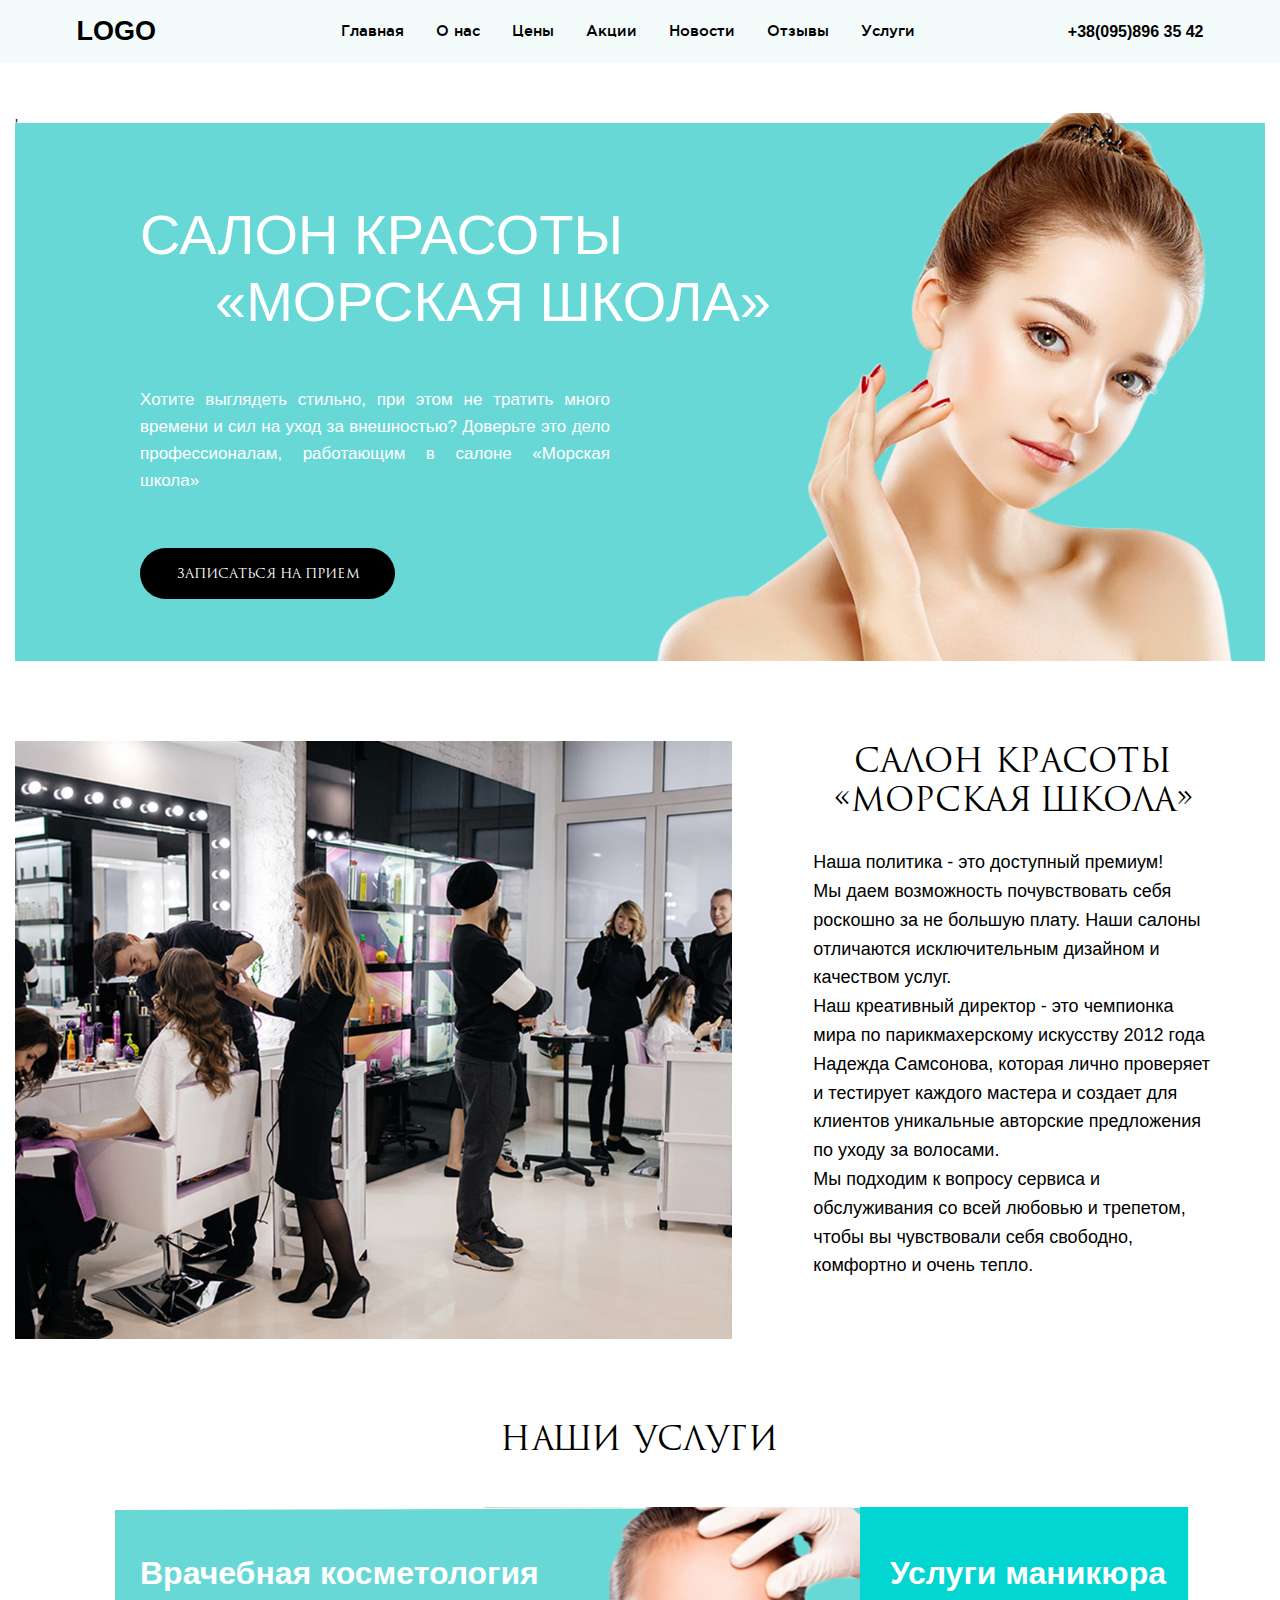
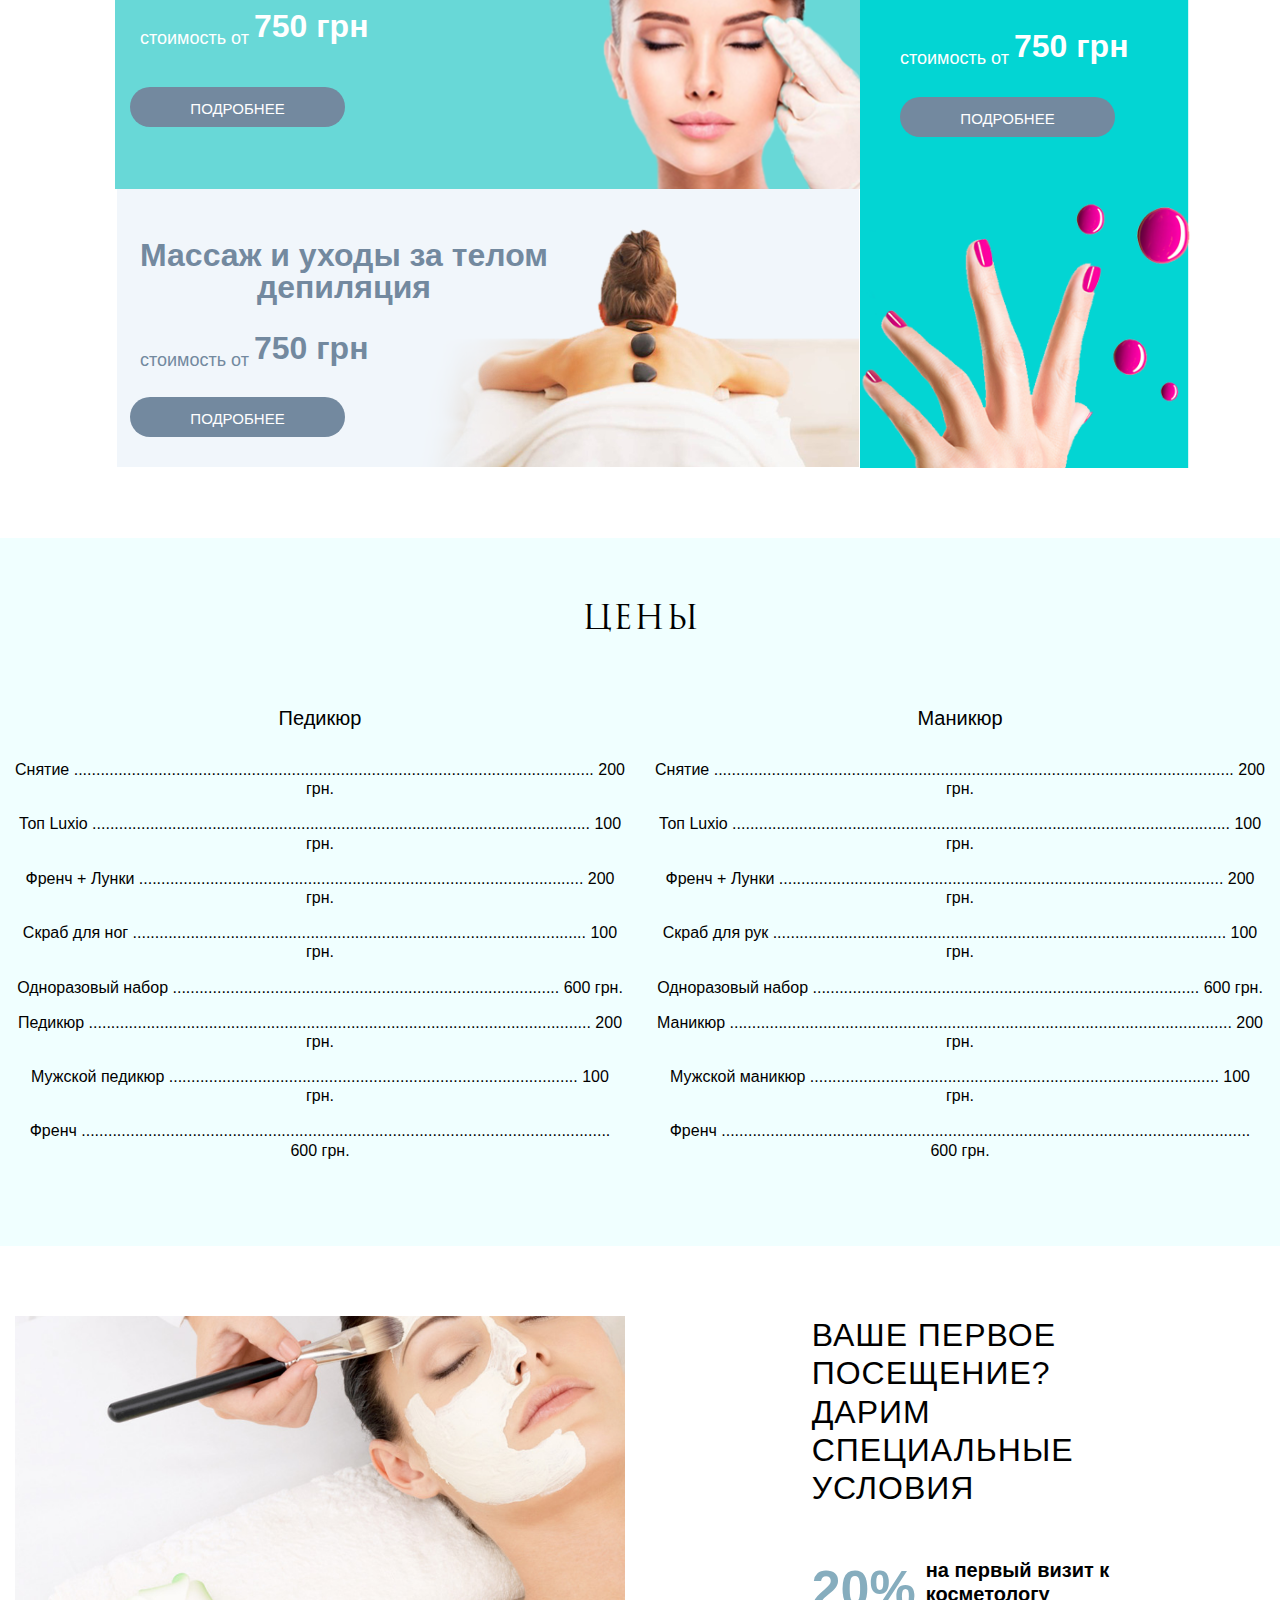
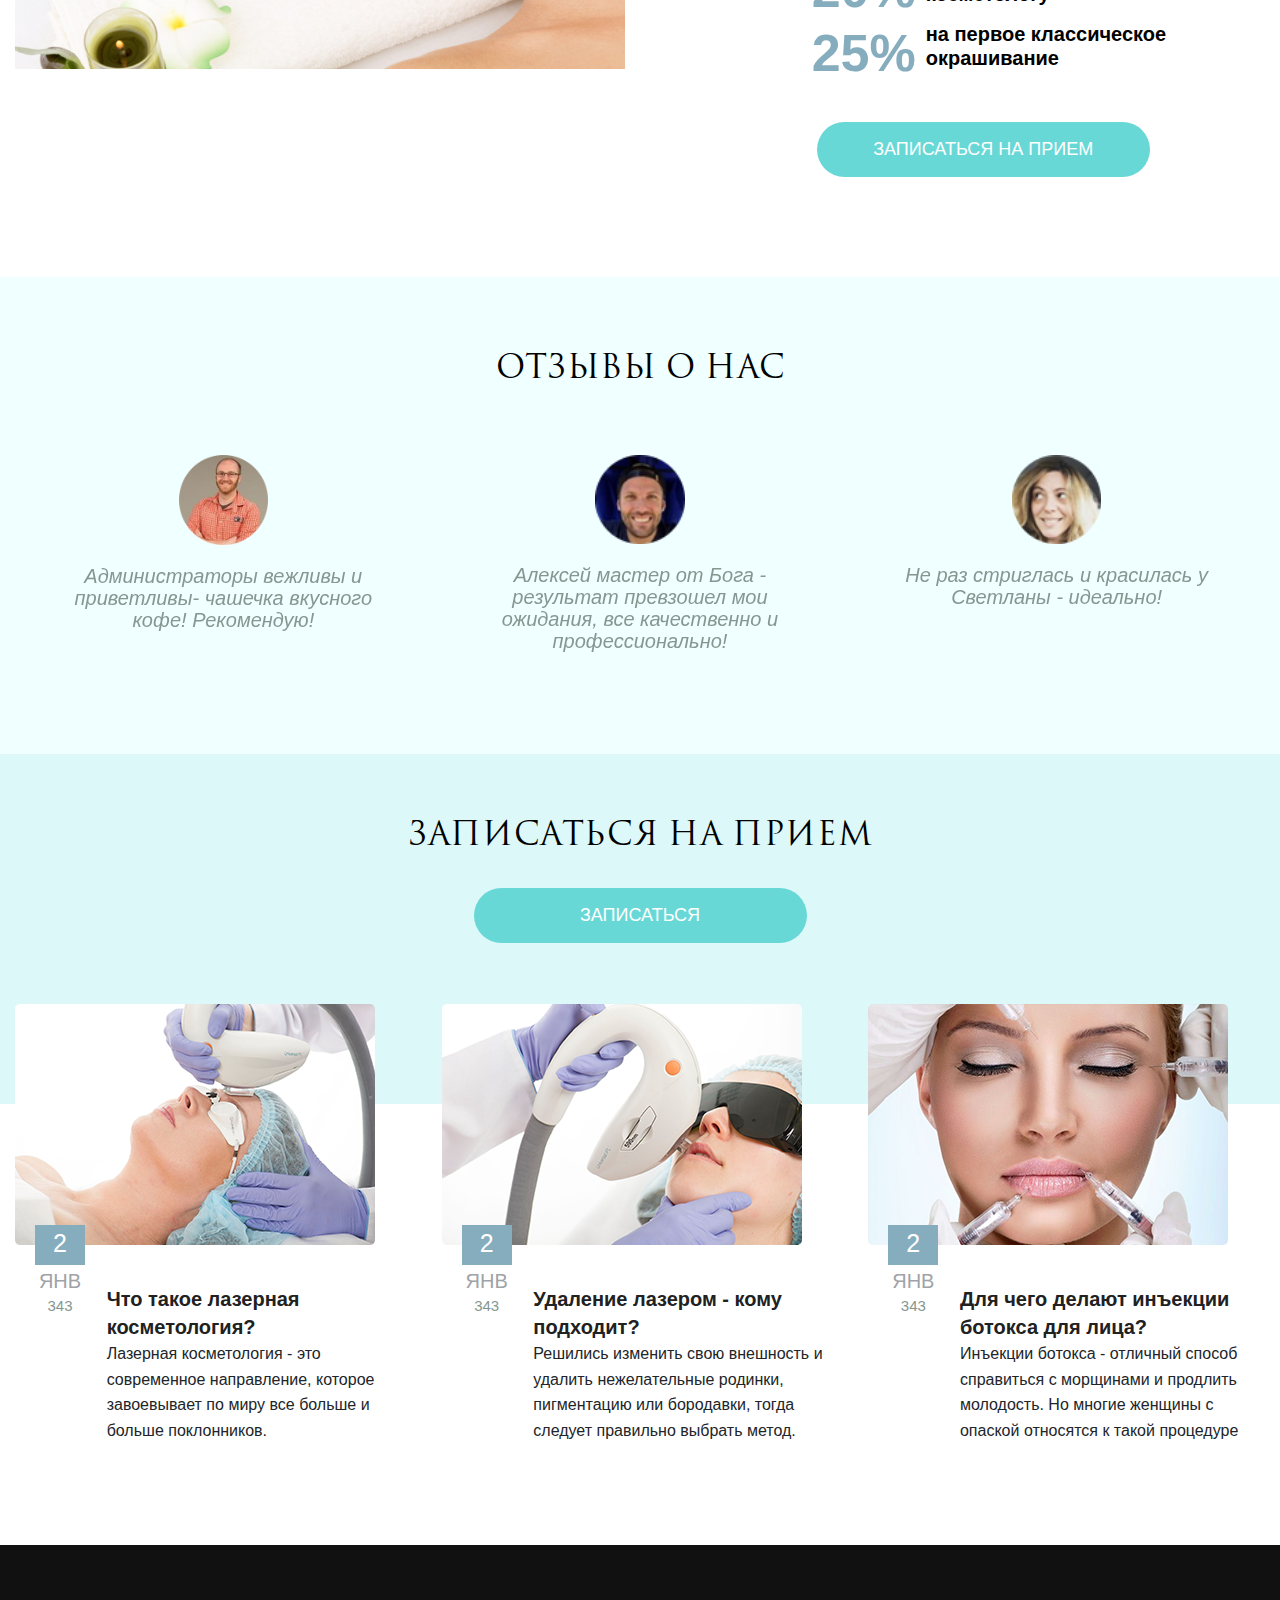
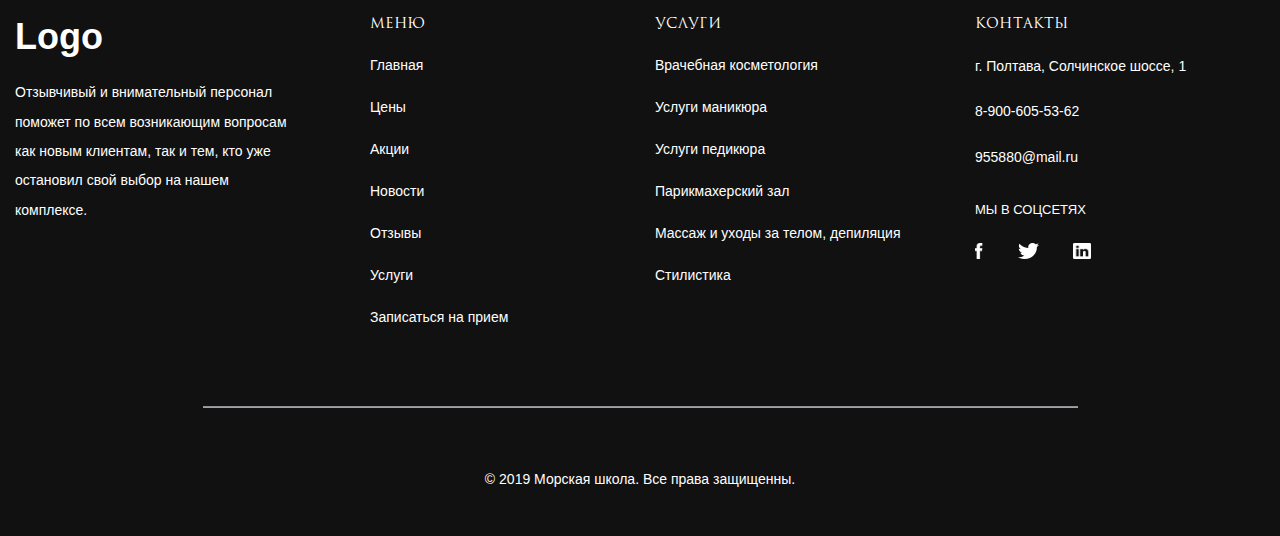
<file: Beauty/index.html>
<!DOCTYPE html>
<html lang="en">
<head>
    <meta charset="UTF-8">
    <meta name="viewport" content="width=device-width, initial-scale=1">
    <link rel="stylesheet" href="fonts/font.css">
    <link rel="stylesheet" href="fonts/font3.css">
    <link rel="stylesheet" href="owlcarousel2/assets/owl.carousel.min.css">
    <link rel="stylesheet" href="owlcarousel2/assets/owl.theme.default.min.css">
    <link rel="stylesheet" href="https://stackpath.bootstrapcdn.com/bootstrap/4.3.1/css/bootstrap.min.css" integrity="sha384-ggOyR0iXCbMQv3Xipma34MD+dH/1fQ784/j6cY/iJTQUOhcWr7x9JvoRxT2MZw1T" crossorigin="anonymous">
    <link rel="stylesheet" href="style.css">
    <title>Title</title>
</head>
<body>
   <header class="header">
    <div class="header__inner">
        <div class="header__logo">Logo</div>

        <nav class="nav">
            <a class="nav__link" href="#">Главная</a>
            <a class="nav__link" href="#">О нас</a>
            <a class="nav__link" href="#">Цены</a>
            <a class="nav__link" href="#">Акции</a>
            <a class="nav__link" href="#">Новости</a>
            <a class="nav__link" href="#">Отзывы</a>
            <a class="nav__link" href="#">Услуги</a>
        </nav>

        <div class="header__contact">
            <a href="tel:+380958963542" class="header__tel"> +38(095)896 35 42 </a>
        </div>
    </div>
  </header>


   <div class="container">
        <div class="main">'
            <h4>Салон красоты </h4>
              <h5>«Морская школа»</h5>
           <div class="main_text">
               <p>Хотите выглядеть стильно, при этом не тратить много времени
                   и сил на уход за внешностью?
                   Доверьте это дело профессионалам, работающим в салоне «Морская школа» </p>
           </div>
           <a href="#">Записаться на прием</a>
       </div>
   </div>

   <div class="beauty-saloon">
       <div class="container-fluid">
           <div class="row">
               <div class="col-lg-7 col-md-12 text-center">
                   <img src="img/img1.png" class="img-fluid" alt="">
               </div>
               <div class="col-lg-5 col-md-12 beauty-saloon-title">
                   <h4>Салон красоты </h4><h4>«Морская школа»</h4>
                   <div class="beauty-saloon__text">
                       <p>Наша политика - это доступный премиум!</p>
                       <p>Мы даем возможность почувствовать себя роскошно за не большую плату.
                           Наши салоны отличаются исключительным дизайном и качеством услуг.</p>

                       <p>Наш креативный директор - это чемпионка мира по парикмахерскому искусству
                           2012 года Надежда Самсонова, которая лично проверяет и тестирует каждого
                           мастера и создает для клиентов уникальные авторские предложения по уходу за волосами.</p>

                       <p>Мы подходим к вопросу сервиса и обслуживания со всей любовью и трепетом,
                           чтобы вы чувствовали себя свободно, комфортно и очень тепло.</p>
                   </div>
               </div>
           </div>
       </div>
   </div>



   <div class="services">
       <div class="container">
           <h4>Наши услуги</h4>
           <div class=" services__card">


               <div class="bloc__first">
                   <div class="services_cosmetolog">
                       <img src="img/img2.png" class="img-fluid" alt="">
                       <h5>Врачебная косметология</h5>
                       <p>стоимость от <span>750 грн</span></p>
                       <a href="#">Подробнее</a>
                   </div>

                   <div class="services__masazh">
                       <img src="img/img7.png" class="img-fluid" alt="">
                       <h5>Массаж и уходы за телом <br> депиляция</h5>
                       <p>стоимость от <span>750 грн</span></p>
                       <a href="#">Подробнее</a>
                   </div>
               </div>

               <div class="bloc__second">
                   <div class="services_manicure">
                       <img src="img/img3.png" class="img-fluid"  alt="">
                       <h5>Услуги маникюра</h5>
                       <p>стоимость от <span>750 грн</span></p>
                       <a href="#">Подробнее</a>
                   </div>
               </div>
           </div>
       </div>
   </div>



   <div class="price">
       <div class="container text-center">
           <h4>Цены</h4>
           <div class="row">

               <div class="col-lg-6 col-md-12 text-left prise__pedicure text-center">
                   <h5>Педикюр</h5>
                   <p>Снятие ..................................................................................................................... 200 грн.</p>
                   <p> Топ Luxio ................................................................................................................ 100 грн.</p>
                   <p>Френч + Лунки .................................................................................................... 200 грн.</p>
                   <p>Скраб для ног ...................................................................................................... 100 грн.</p>
                   <p>Одноразовый набор ....................................................................................... 600 грн.</p>
                   <p>Педикюр .................................................................................................................  200 грн.</p>
                   <p>Мужской педикюр ............................................................................................ 100 грн.</p>
                   <p>Френч ....................................................................................................................... 600 грн.</p>
               </div>

               <div class="col-lg-6 col-md-12 text-left prise__manicure text-center">
                   <h5>Маникюр</h5>
                   <p>Снятие ..................................................................................................................... 200 грн.</p>
                   <p> Топ Luxio ................................................................................................................ 100 грн.</p>
                   <p>Френч + Лунки .................................................................................................... 200 грн.</p>
                   <p>Скраб для рук ...................................................................................................... 100 грн.</p>
                   <p>Одноразовый набор ....................................................................................... 600 грн.</p>
                   <p>Маникюр .................................................................................................................  200 грн.</p>
                   <p>Мужской маникюр ............................................................................................ 100 грн.</p>
                   <p>Френч ....................................................................................................................... 600 грн.</p>
               </div>
           </div>
       </div>
   </div>


   <div class="first-visit">
       <div class="container-fluid">
           <div class="row">
               <div class="col-lg-6 col-md-12">
                   <img src="img/img8.png" class="img-fluid" alt="">
               </div>

               <div class="col-lg-4 col-md-12 first-visit__right">
                   <div class="first-visit__title">
                       <h5>Ваше первое</h5>
                       <h5> посещение?</h5>
                       <h5>Дарим специальные </h5>
                       <h5>условия</h5>
                   </div>


                   <div class="procent">
                       <span>20%</span><p>на первый визит к косметологу</p>
                   </div>
                   <div class="procent">
                       <span>25%</span><p>на первое классическое окрашивание</p>
                   </div>
                   <a  href="#">Записаться на прием</a>
               </div>
           </div>
       </div>
   </div>

   <div class="owl">
       <div class="container text-center">
           <h4> Отзывы о нас</h4>
           <div id="carousel" class="owl-carousel">
               <div class="owl__icon">
                   <img src="img/img9.png" alt="">
                   <p>Администраторы вежливы и приветливы- чашечка вкусного кофе! Рекомендую!</p>

               </div>
               <div class="owl__icon">
                   <img src="img/img10.png" alt="">
                   <p>Алексей мастер от Бога - результат превзошел мои ожидания, все качественно и профессионально! </p>
               </div>

               <div class="owl__icon">
                   <img src="img/img11.png" alt="">
                   <p>Не раз стриглась и красилась у Светланы - идеально! </p>
               </div>
               <div class="owl__icon">
                   <img src="img/img12.png" alt="">
                   <p>Очень довольна массажем - отличный мастер, работает быстро, аккуратно и человек невероятно приятный.</p>
               </div>
               <div class="owl__icon">
                   <img src="img/img13.png" alt="">
                   <p>Цены демократичные, атмосфера приятная, мастера профессиональные. </p>
               </div>
           </div>
       </div>
   </div>

   <div class="appointments">
       <div class="appointment">
           <h5>Записаться на прием</h5>
           <div class="text-center">
               <a href="#">Записаться</a>
           </div>

       </div>
       <div class="container appointment__container">
           <div class="row">

               <div class="col-4 appointment__first">
                   <img src="img/img14.png" class="img-fluid" alt="">
                   <div class="appointment_data text-center">
                       <div class="appointment_data_number">
                           <span>2</span>
                       </div>
                       <p>ЯНВ</p>

                       <div class="appointment_data_day">
                           <span><i class="fa fa-eye"></i>343</span>
                       </div>
                   </div>

                   <div class="appointment_text">
                       <h4>Что такое лазерная косметология?</h4>
                       <p>Лазерная косметология - это современное направление, которое завоевывает по миру все больше и больше поклонников.</p>
                   </div>
               </div>

               <div class="col-4 appointment__first">
                   <img src="img/img15.png" class="img-fluid" alt="">
                   <div class="appointment_data text-center">
                       <div class="appointment_data_number">
                           <span>2</span>
                       </div>
                       <p>ЯНВ</p>
                       <div class="appointment_data_day">
                           <span><i class="fa fa-eye"></i>343</span>
                       </div>
                   </div>
                   <div class="appointment_text">
                       <h4>Удаление лазером - кому подходит?</h4>
                       <p>Решились изменить свою внешность и удалить нежелательные родинки, пигментацию или бородавки, тогда следует правильно выбрать метод. </p>
                   </div>
               </div>

               <div class="col-4 appointment__first">
                   <img src="img/img16.png" class="img-fluid" alt="">
                   <div class="appointment_data text-center">
                       <div class="appointment_data_number">
                           <span>2</span>
                       </div>
                       <p>ЯНВ</p>
                       <div class="appointment_data_day">
                           <span><i class="fa fa-eye"></i>343</span>
                       </div>

                   </div>
                   <div class="appointment_text">
                       <h4>Для чего делают инъекции ботокса для лица?</h4>
                       <p>Инъекции ботокса - отличный способ справиться с морщинами и продлить молодость. Но многие женщины  с опаской относятся к такой процедуре</p>
                   </div>
               </div>
           </div>
       </div>
   </div>


   <footer>
       <div class="container">
           <div class="row">
               <div class="col-3 logo">
                   <h4>Logo</h4>
                   <p>Отзывчивый и внимательный персонал поможет по всем возникающим вопросам
                       как новым клиентам, так и тем, кто уже остановил свой выбор на нашем комплексе.</p>
               </div>

               <div class="col-3 menu">
                   <h5>Меню</h5>

                   <p><a href="index.html">Главная</a></p><br>
                   <p><a href="#">Цены</a></p> <br>
                   <p><a href="#">Акции</a></p> <br>
                   <p><a href="">Новости</a></p> <br>
                   <p><a href="#">Отзывы</a></p> <br>
                   <p><a href="#">Услуги</a></p>  <br>
                   <p><a href="#">Записаться на прием</a></p>  <br>
               </div>

               <div class="col-3 service">
                   <h5>Услуги</h5>

                   <p><a href="#">Врачебная косметология</a></p><br>
                   <p><a href="#">Услуги маникюра</a></p><br>
                   <p><a href="#">Услуги педикюра</a></p><br>
                   <p><a href="#">Парикмахерский зал</a></p><br>
                   <p><a href="#">Массаж и уходы за телом, депиляция</a></p><br>
                   <p><a href="#">Стилистика</a></p>
               </div>

               <div class="col-3 contacts">
                   <h5>Контакты</h5>
                   <p>г. Полтава, Солчинское шоссе, 1</p>
                   <p>8-900-605-53-62</p>
                   <p>955880@mail.ru</p>
                   <h4>Мы в соцсетях</h4>
                   <a href="#"><img src="img/img17.png" alt=""></a>
                   <a href="#"><img src="img/img18.png" alt=""></a>
                   <a href="#"><img src="img/img19.png" alt=""></a>
               </div>
           </div>
           <hr>
           <div class="text-center footer_bottom">
               <p>© 2019 Морская школа. Все права защищенны.</p>
           </div>
       </div>
   </footer>
















   <script src="Jquery/jquery-3.4.0.min.js"></script>
<script src="owlcarousel2/owl.carousel.min.js"></script>
<script src="js/script.js"></script>
<script src="https://cdnjs.cloudflare.com/ajax/libs/popper.js/1.12.9/umd/popper.min.js" integrity="sha384-ApNbgh9B+Y1QKtv3Rn7W3mgPxhU9K/ScQsAP7hUibX39j7fakFPskvXusvfa0b4Q" crossorigin="anonymous"></script>
<script src="https://maxcdn.bootstrapcdn.com/bootstrap/4.0.0/js/bootstrap.min.js" integrity="sha384-JZR6Spejh4U02d8jOt6vLEHfe/JQGiRRSQQxSfFWpi1MquVdAyjUar5+76PVCmYl" crossorigin="anonymous"></script>
</body>
</html>
</file>
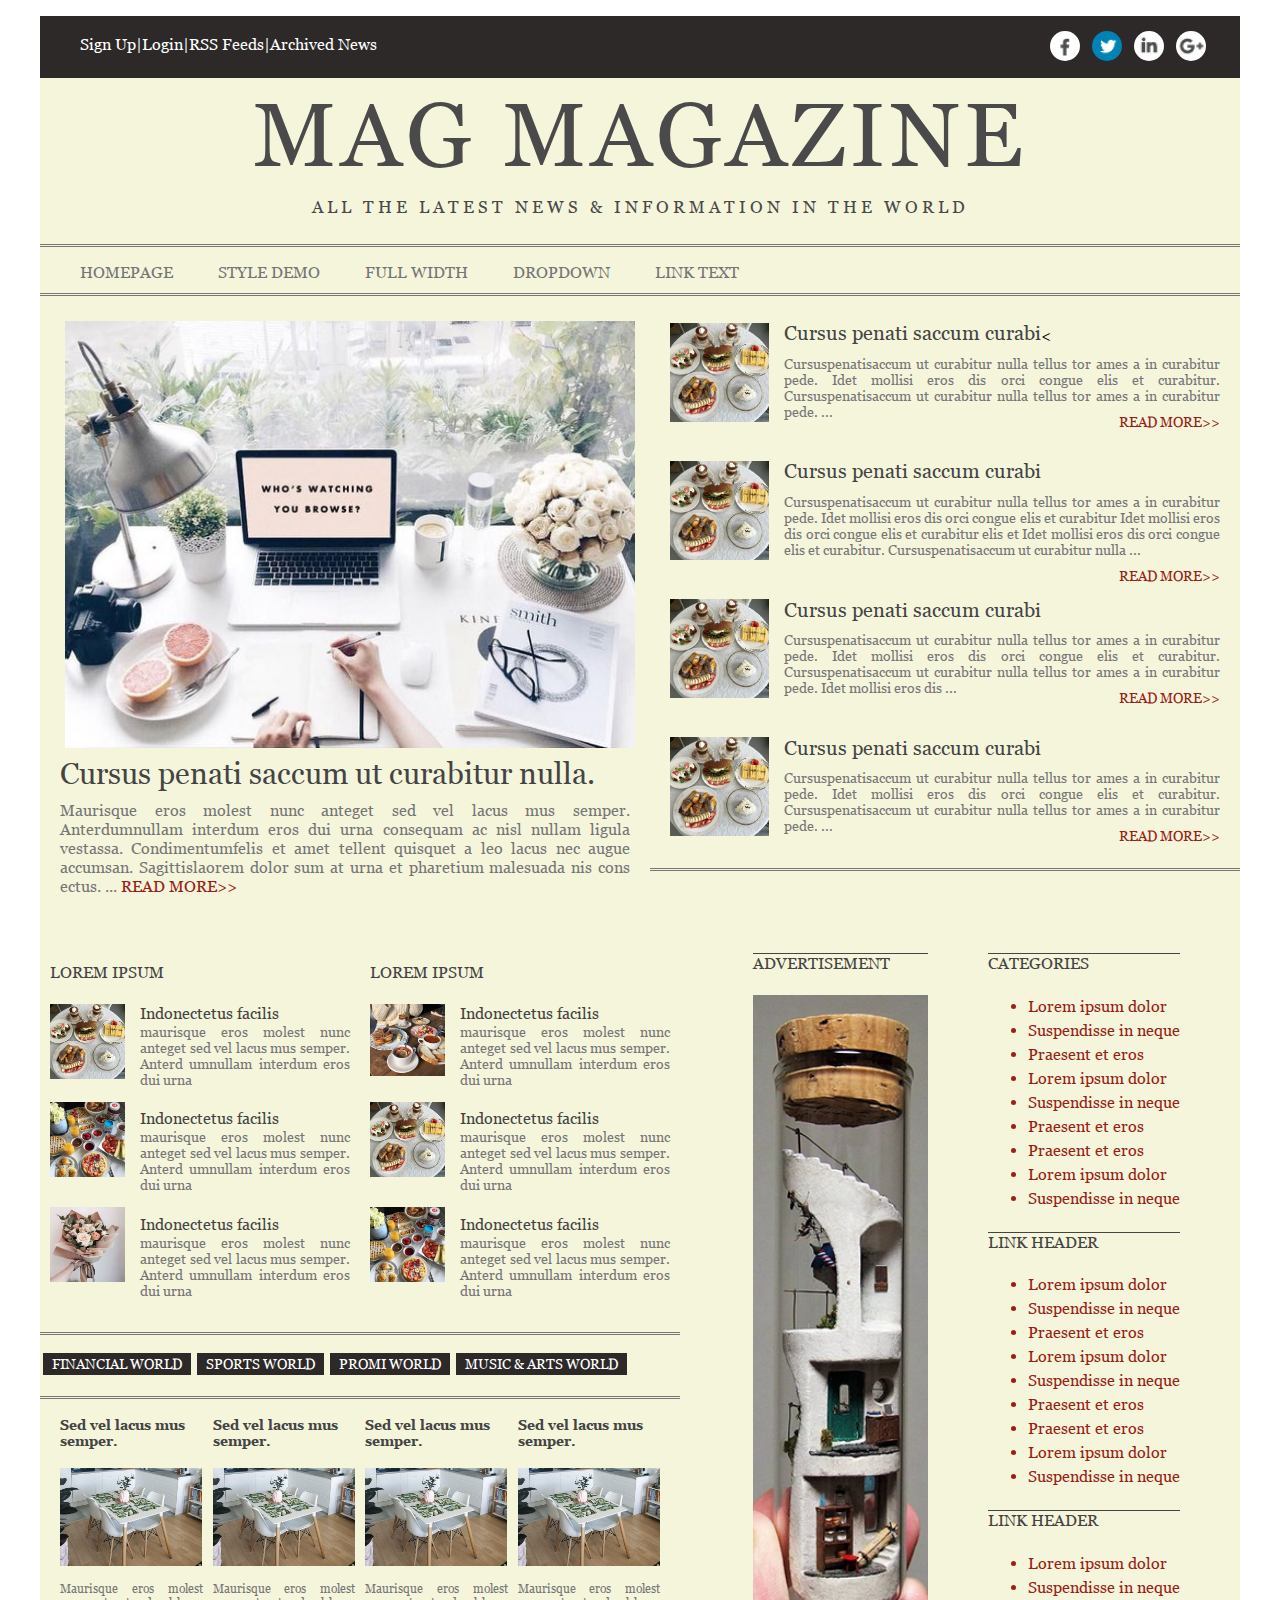
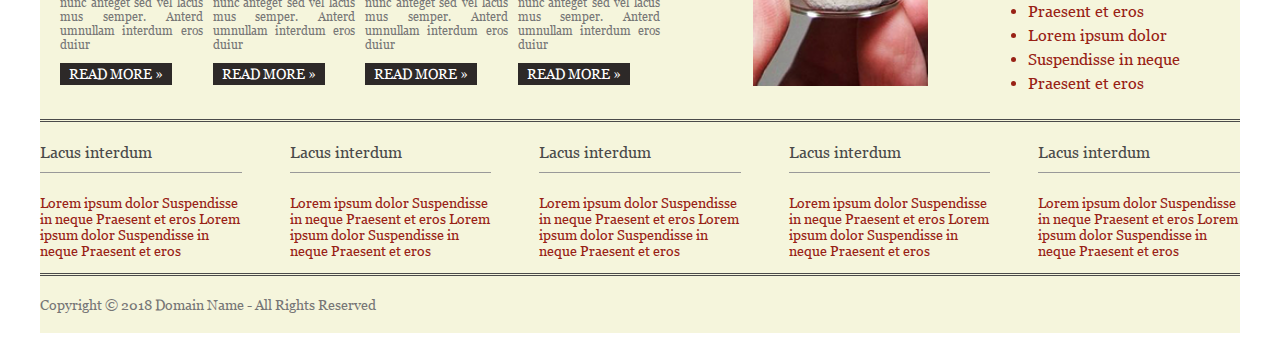
<file: Magazine html css/index.html>
<!DOCTYPE html>
<html lang="ua">
<head>
    <meta charset="UTF-8">
    <title>Magazine</title>
   <link type="text/css" rel="stylesheet" href="style%20–%20копія.css">
    <link type="text/css" rel="stylesheet" href="fonts/stylesheet.css">
</head>
<body>

<section>
  <header>
    <nav>
        <ul>
            <li>
                <a href="#">Sign Up </a>
            </li>
            <li>|</li>
            <li>
                <a href="#">Login </a>
            </li>
            <li>|</li>
            <li>
                <a href="#">RSS Feeds</a>
            </li>
            <li>|</li>
            <li>
                <a href="#">Archived News</a>
            </li>
        </ul>
    </nav>
       <div class="social">
        <a href="#"> <img src="Img/s1.png"></a>
        <a href="#"><img src="Img/s2.png"></a>
        <a href="#"><img src="Img/s3.png"></a>
        <a href="#"><img src="Img/s4.png"></a>
       </div>
  </header>

        <div class="headline">
            <h1>Mag magazine</h1>
            <h3>ALL THE LATEST NEWS & INFORMATION IN THE WORLD</h3>
        </div>
        <div class="headline-menu">
            <nav>
                <ul>
                    <li>
                        <a href="#">HOMEPAGE</a>
                    </li>
                    <li>
                        <a href="#">STYLE DEMO</a>
                    </li>
                    <li>
                        <a href="#">FULL WIDTH</a>
                    </li>
                    <li>
                        <a href="#">DROPDOWN</a>
                    </li>
                    <li>
                        <a href="#">LINK TEXT</a>
                    </li>
                </ul>
            </nav>
        </div>

            <div class="first-page">
                <div class="page-left">
                        <img src="Img/377f50a6bbf4524dcbbbc288e62bc53a.jpg">
                        <h3>Cursus penati saccum ut curabitur nulla.</h3>
                        <p>Maurisque eros molest nunc anteget sed vel lacus mus semper.
                        Anterdumnullam interdum eros dui urna consequam ac nisl nullam ligula vestassa.
                        Condimentumfelis et amet tellent quisquet a leo lacus nec augue accumsan.
                        Sagittislaorem dolor sum at urna et pharetium malesuada nis cons ectus. ...  <a href="#">READ MORE>></a></p>
                </div>

                <div class="page-right">
                    <img src="Img/4.jpg">
                   <h4>Cursus penati saccum curabi</h4><
                    <p>Cursuspenatisaccum ut curabitur nulla tellus tor ames a in curabitur pede.
                    Idet mollisi eros dis orci congue elis et curabitur. Cursuspenatisaccum ut curabitur nulla tellus tor ames a in curabitur pede.
                      ...  <a href="#">READ MORE>></a></p>


                    <img src="Img/4.jpg">
                    <h4>Cursus penati saccum curabi</h4>
                    <p>Cursuspenatisaccum ut curabitur nulla tellus tor ames a in curabitur pede.
                     Idet mollisi eros dis orci congue elis et curabitur Idet mollisi eros dis orci congue elis et curabitur elis et Idet mollisi eros dis orci congue elis et curabitur. Cursuspenatisaccum ut curabitur nulla
                        ...  <a href="#">READ MORE>></a></p>

                    <img src="Img/4.jpg">
                    <h4>Cursus penati saccum curabi</h4>
                    <p>Cursuspenatisaccum ut curabitur nulla tellus tor ames a in curabitur pede.
                    Idet mollisi eros dis orci congue elis et curabitur. Cursuspenatisaccum ut curabitur nulla tellus tor ames a in curabitur pede.
                        Idet mollisi eros dis ...  <a href="#">READ MORE>></a></p>

                    <img src="Img/4.jpg">
                    <h4>Cursus penati saccum curabi</h4>
                    <p>  Cursuspenatisaccum ut curabitur nulla tellus tor ames a in curabitur pede.
                    Idet mollisi eros dis orci congue elis et curabitur. Cursuspenatisaccum ut curabitur nulla tellus tor ames a in curabitur pede.
                         ...  <a href="#">READ MORE>></a></p>
                </div>
            </div>



            <div class="second-page">

                <div class="second-page_left">

                    <div class="colomn-left">
                <h4>LOREM IPSUM</h4>
                        <a href="#"><img src="Img/4.jpg"></a>
                <h4>Indonectetus facilis</h4>
                <p>maurisque eros molest nunc anteget sed vel lacus mus semper. Anterd umnullam interdum eros dui urna</p>

                        <a href="#"><img src="Img/5.jpg"></a>
                <h4>Indonectetus facilis</h4>
                <p>maurisque eros molest nunc anteget sed vel lacus mus semper. Anterd umnullam interdum eros dui urna</p>


                <a href="#"><img src="Img/6.jpg"></a>
                <h4>Indonectetus facilis</h4>
                <p>maurisque eros molest nunc anteget sed vel lacus mus semper. Anterd umnullam interdum eros dui urna</p>
                    </div>

                    <div class="colomn-right">
                        <h4>LOREM IPSUM</h4>
                        <a href="#"><img src="Img/3.jpg"></a>
                <h4>Indonectetus facilis</h4>
                <p>maurisque eros molest nunc anteget sed vel lacus mus semper. Anterd umnullam interdum eros dui urna</p>

                        <a href="#"><img src="Img/4.jpg"></a>
                <h4>Indonectetus facilis</h4>
                <p>maurisque eros molest nunc anteget sed vel lacus mus semper. Anterd umnullam interdum eros dui urna</p>


                        <a href="#"><img src="Img/5.jpg"></a>
                <h4>Indonectetus facilis</h4>
                <p>maurisque eros molest nunc anteget sed vel lacus mus semper. Anterd umnullam interdum eros dui urna</p>

            </div>
                </div>
                <div class="second-page_right">
                    <div class="second-page_botle">
                                <h4>Advertisement</h4>
                                <img src="Img/7.png"  alt="botle">
                </div>
                            <div class="categories">
                                <h4> Categories</h4>
                                <nav>
                                    <ul>
                                        <li>
                                            <a href="#">Lorem ipsum dolor</a>
                                        </li>
                                        <li>
                                            <a href="#">Suspendisse in neque</a>
                                        </li>
                                        <li>
                                            <a href="#">Praesent et eros</a>
                                        </li>
                                        <li>
                                            <a href="#">Lorem ipsum dolor</a>
                                        </li>
                                        <li>
                                            <a href="#">Suspendisse in neque</a>
                                        </li>
                                        <li>
                                            <a href="#">Praesent et eros</a>
                                        </li>
                                        <li>
                                            <a href="#">Praesent et eros</a>
                                        </li>
                                        <li>
                                            <a href="#"> Lorem ipsum dolor</a>
                                        </li>
                                        <li>
                                            <a href="#">Suspendisse in neque</a>
                                        </li>
                                    </ul>
                                </nav>
                                <h4> Link Header</h4>
                                <nav>
                                    <ul>
                                        <li>
                                            <a href="#">Lorem ipsum dolor</a>
                                        </li>
                                        <li>
                                            <a href="#">Suspendisse in neque</a>
                                        </li>
                                        <li>
                                            <a href="#">Praesent et eros</a>
                                        </li>
                                        <li>
                                            <a href="#">Lorem ipsum dolor</a>
                                        </li>
                                        <li>
                                            <a href="#">Suspendisse in neque</a>
                                        </li>
                                        <li>
                                            <a href="#">Praesent et eros</a>
                                        </li>
                                        <li>
                                            <a href="#">Praesent et eros</a>
                                        </li>
                                        <li>
                                            <a href="#"> Lorem ipsum dolor</a>
                                        </li>
                                        <li>
                                            <a href="#">Suspendisse in neque</a>
                                        </li>
                                    </ul>
                                </nav>
                                <h4>Link Header</h4>
                                <nav>
                                    <ul>
                                        <li>
                                            <a href="#">Lorem ipsum dolor</a>
                                        </li>
                                        <li>
                                            <a href="#">Suspendisse in neque</a>
                                        </li>
                                        <li>
                                            <a href="#">Praesent et eros</a>
                                        </li>
                                        <li>
                                            <a href="#">Lorem ipsum dolor</a>
                                        </li>
                                        <li>
                                            <a href="#">Suspendisse in neque</a>
                                        </li>
                                        <li>
                                            <a href="#">Praesent et eros</a>
                                        </li>
                                    </ul>
                                </nav>
                            </div>
                        </div>
                <div class="second-page_bottom">
                    <nav>
                        <ul>
                            <li>
                                <a href="#">FINANCIAL WORLD</a>
                            </li>
                            <li>
                                <a href="#">SPORTS WORLD</a>
                            </li>
                            <li>
                                <a href="#">PROMI WORLD</a>
                            </li>
                            <li>
                                <a href="#">MUSIC & ARTS WORLD</a>
                            </li>
                        </ul>
                    </nav>
                    <div class="page_bottom">
                    <div>
                    <h4>Sed vel lacus mus semper.</h4>
                    <img src="Img/e9ea4e97832a8cc46d1f5a7da3ede46f.jpg">
                    <p>Maurisque eros molest nunc anteget sed vel lacus mus semper.
                        Anterd umnullam interdum eros duiur</p>
                    <a href="#">READ MORE »</a>
                </div>
                    <div>
                    <h4>Sed vel lacus mus semper.</h4>
                    <img src="Img/e9ea4e97832a8cc46d1f5a7da3ede46f.jpg">
                    <p>Maurisque eros molest nunc anteget sed vel lacus mus semper.
                        Anterd umnullam interdum eros duiur</p>
                    <a href="#">READ MORE »</a>
                </div>
                    <div>
                    <h4>Sed vel lacus mus semper.</h4>
                    <img src="Img/e9ea4e97832a8cc46d1f5a7da3ede46f.jpg">
                    <p>Maurisque eros molest nunc anteget sed vel lacus mus semper.
                        Anterd umnullam interdum eros duiur</p>
                    <a href="#">READ MORE »</a>
                </div>
                    <div>
                    <h4>Sed vel lacus mus semper.</h4>
                    <img src="Img/e9ea4e97832a8cc46d1f5a7da3ede46f.jpg">
                    <p>Maurisque eros molest nunc anteget sed vel lacus mus semper.
                        Anterd umnullam interdum eros duiur</p>
                    <a href="#">READ MORE »</a>
                    </div>
                    </div>
            </div>
            </div>

            <div class="line-news">
                <div>
                    <a href="#"><h4>Lacus interdum</h4></a>
                    <p>Lorem ipsum dolor
                        Suspendisse in neque
                        Praesent et eros
                        Lorem ipsum dolor
                        Suspendisse in neque
                        Praesent et eros</p>
                </div>
                <div>
                    <a href="#"><h4>Lacus interdum</h4></a>
                    <p>Lorem ipsum dolor
                        Suspendisse in neque
                        Praesent et eros
                        Lorem ipsum dolor
                        Suspendisse in neque
                        Praesent et eros</p>
                </div>
                <div>
                    <a href="#"><h4>Lacus interdum</h4></a>
                    <p>Lorem ipsum dolor
                        Suspendisse in neque
                        Praesent et eros
                        Lorem ipsum dolor
                        Suspendisse in neque
                        Praesent et eros</p>
                </div>
                <div>
                    <a href="#"><h4>Lacus interdum</h4></a>
                    <p>Lorem ipsum dolor
                        Suspendisse in neque
                        Praesent et eros
                        Lorem ipsum dolor
                        Suspendisse in neque
                        Praesent et eros</p>
                </div>
                <div>
                    <a href="#"><h4>Lacus interdum</h4></a>
                    <p>Lorem ipsum dolor
                        Suspendisse in neque
                        Praesent et eros
                        Lorem ipsum dolor
                        Suspendisse in neque
                        Praesent et eros</p>
                </div>
            </div>

         <footer>
            <p>Copyright © 2018 Domain Name - All Rights Reserved</p>
        </footer>
  </section>
</body>






















</body>
</html>
</file>
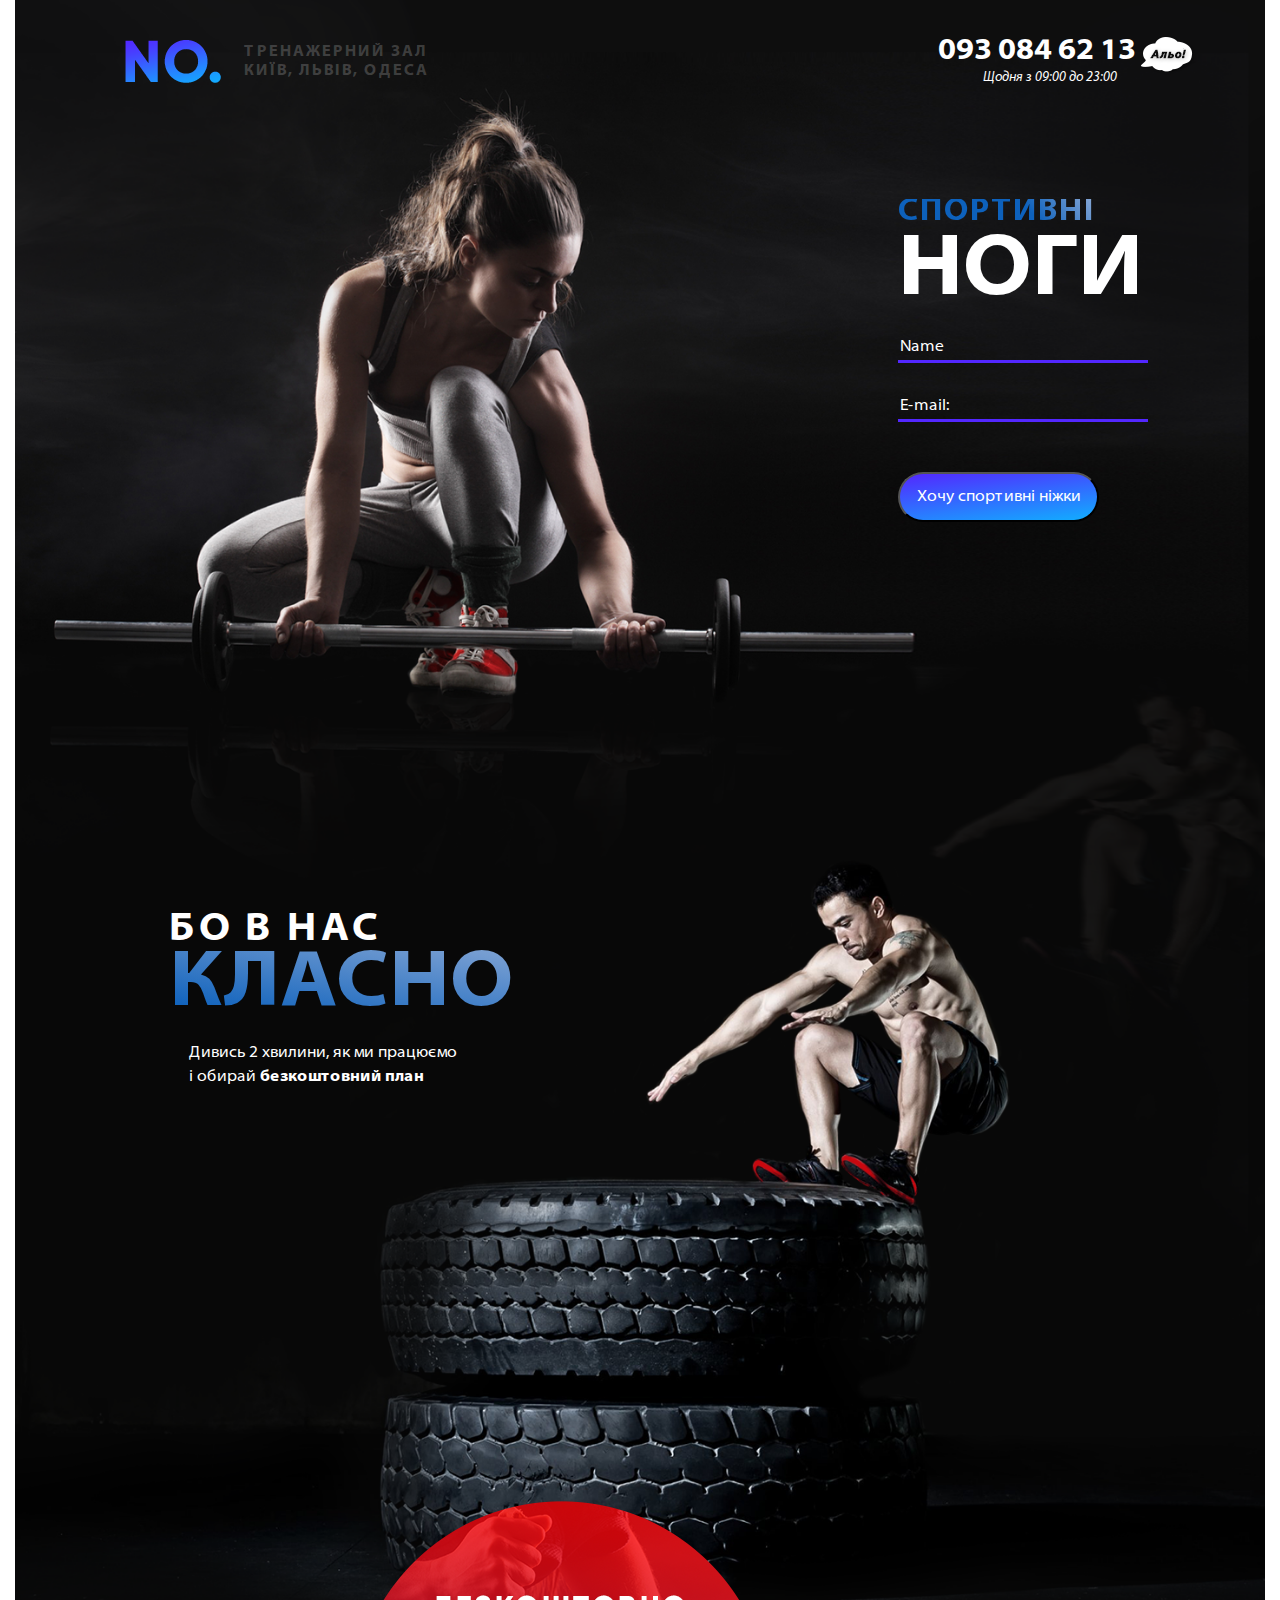
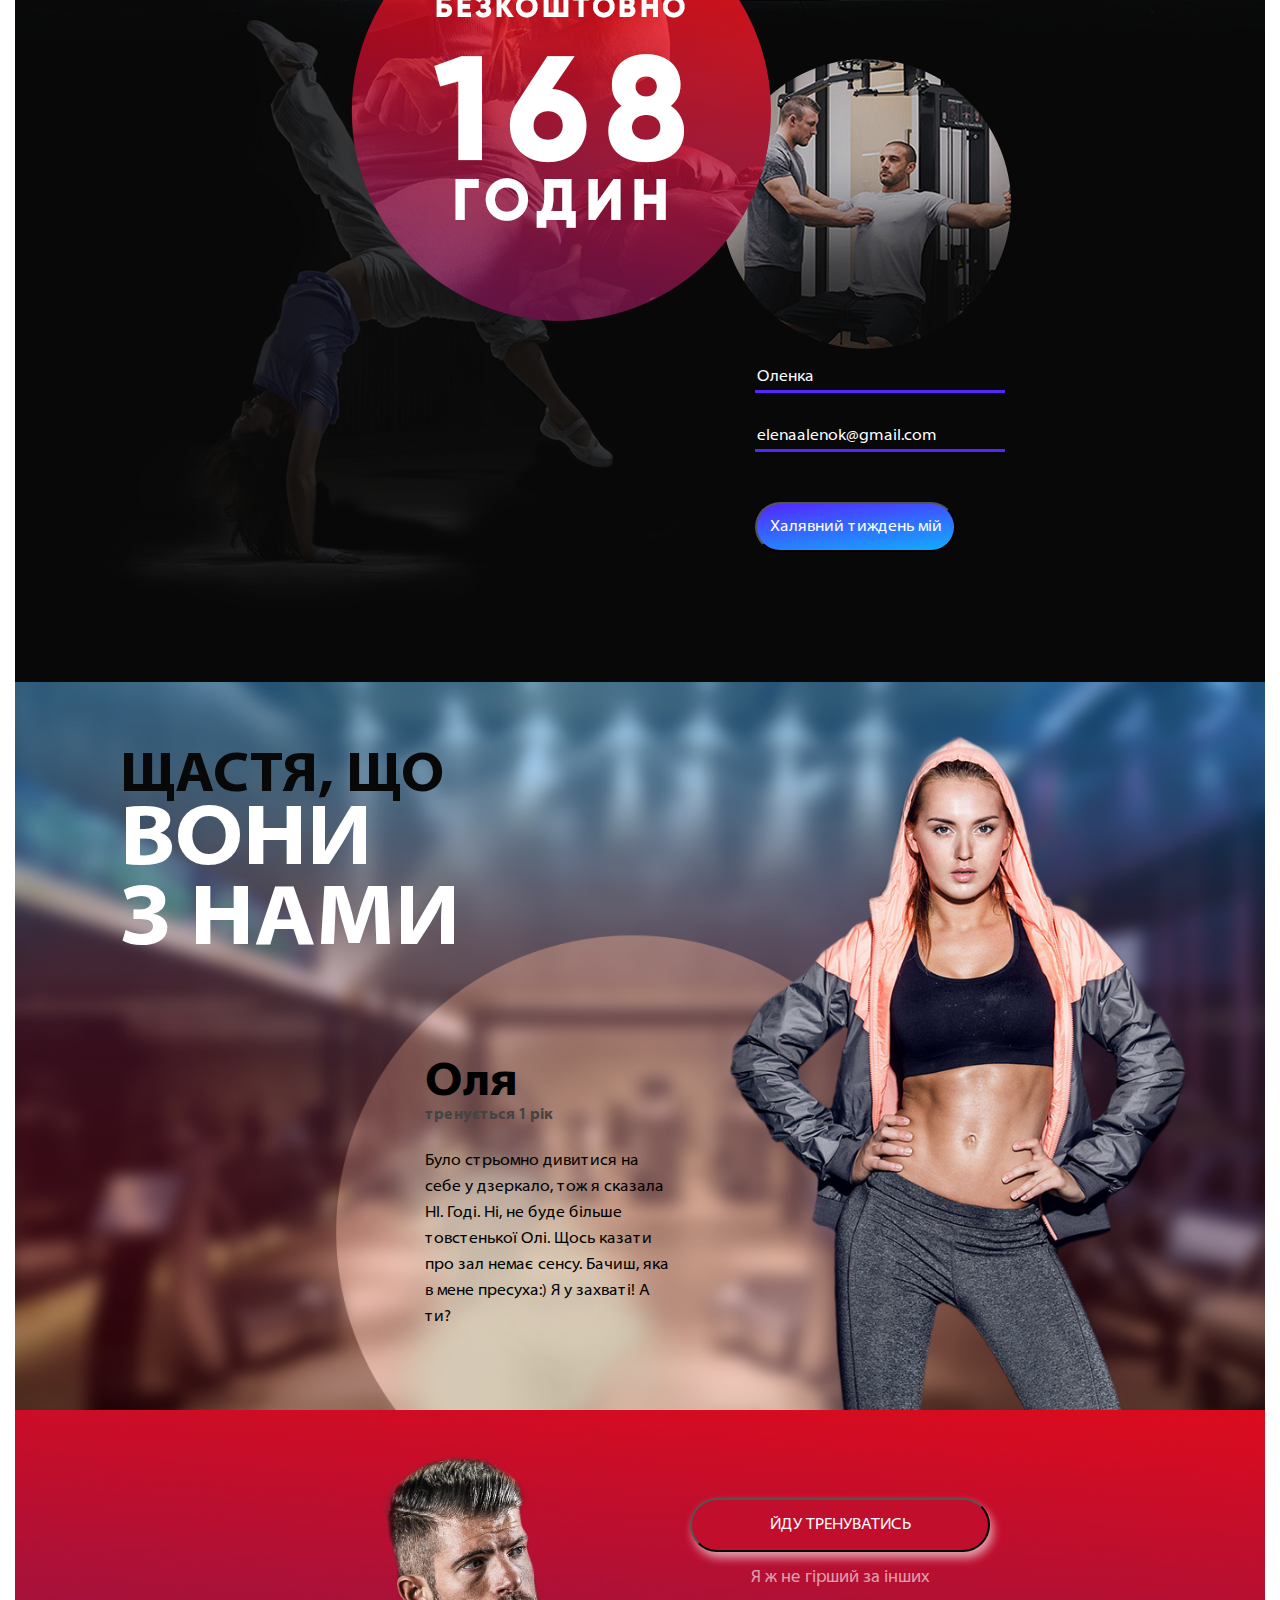
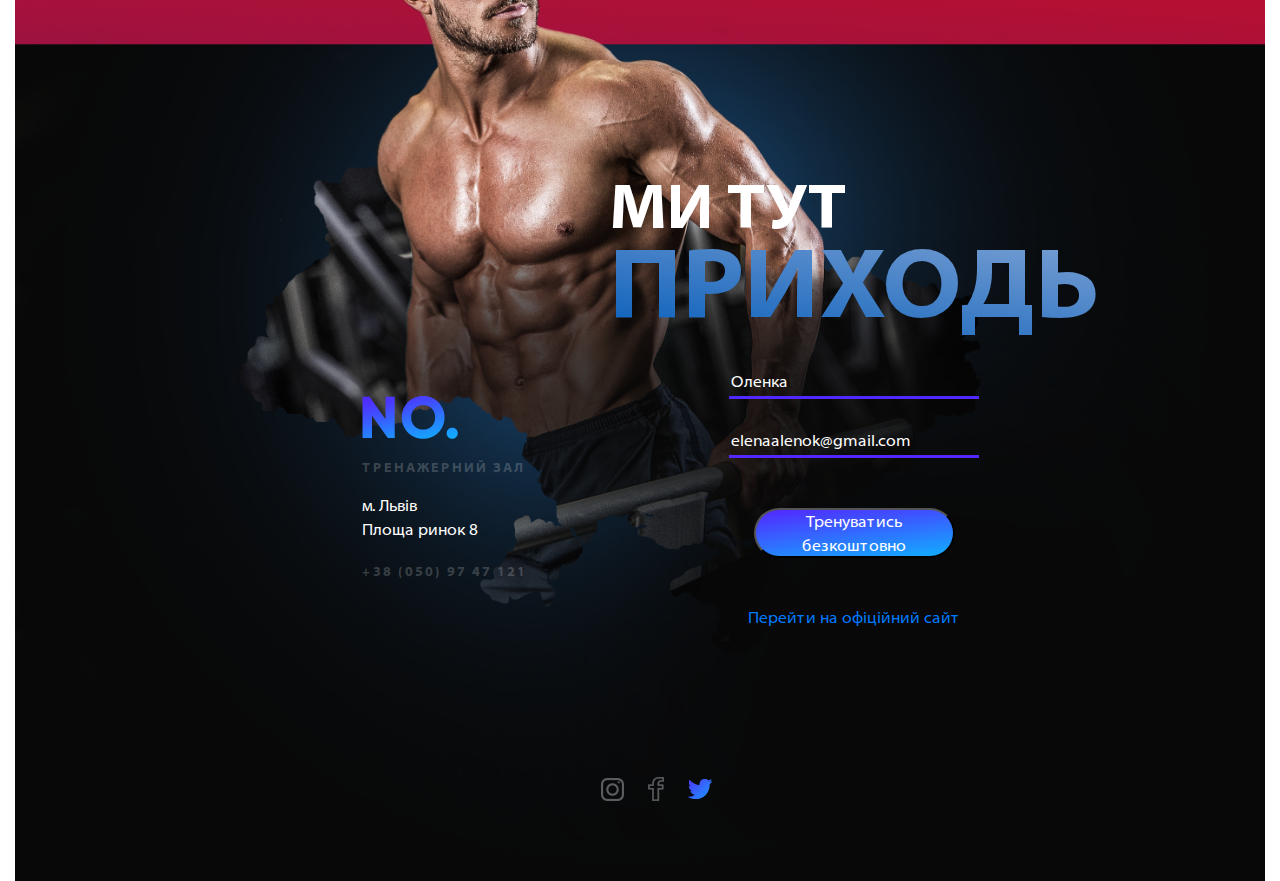
<file: Sport/index.html>
<!DOCTYPE html>
<html lang="en">
<head>
    <meta charset="UTF-8">
    <title>Title</title>
    <meta name="viewport" content="width=device-width, initial-scale=1, shrink-to-fit=no">
    <link rel="stylesheet" href="https://stackpath.bootstrapcdn.com/bootstrap/4.3.1/css/bootstrap.min.css" integrity="sha384-ggOyR0iXCbMQv3Xipma34MD+dH/1fQ784/j6cY/iJTQUOhcWr7x9JvoRxT2MZw1T" crossorigin="anonymous">
    <link rel="stylesheet" href="font/stylesheet.css">
    <link rel="stylesheet" href="style.css" type="text/css">
</head>
<body>


      <div class="container-fluid">
          <img src="img/bg1.png" class="img-fluid">
          <div class="container">
              <header>
                  <div class="header__logo">
                      <a href="#"><img src="img/logo.png" alt="logo"></a>
                      <p>тренажерний зал<br>
                          київ, львів, одеса</p>
                  </div>
                  <div class="header__call">
                      <span>093 084 62 13</span>
                      <img src="img/img1.png" alt="">
                      <p>Щодня з 09:00 до 23:00</p>
                  </div>
              </header>
              <div class="main">
                  <p>Спортивні</p>
                  <span>Ноги</span>
                  <form>
                          <input maxlength="30" type="text" name="name" placeholder="Name" /> <br>
                          <input maxlength="30" type="text" name="mail" placeholder="E-mail:"/> <br>
                           <button type="submit" value="Отправить"> Хочу спортивні ніжки</button>
                  </form>
              </div>
          </div>
      </div>

      <div class="container-fluid man-jump">
          <img src="img/bg0.png" class="img-fluid" id="man">
          <div class="container">
              <div class="man-jump__text">
                  <h2>бо в нас</h2>
                  <h3>Класно</h3>
                  <p>Дивись 2 хвилини, як ми працюємо<br>
                      і обирай <span>безкоштовний план</span></p>
              </div>
          </div>
      </div>

      <div class="container-fluid ">
          <img src="img/bg2.png" class="img-fluid">
              <div class="girl">
                  <img src="img/Banner.png" class="img-fluid">
              </div>
                  <div class="girl__form">
                  <form>
                      <input maxlength="30" type="text" name="name" placeholder="Оленка" /> <br>
                      <input maxlength="30" type="text" name="mail" placeholder="elenaalenok@gmail.com"/> <br>
                      <button type="submit" value="Отправить">Халявний тиждень мій</button>
                  </form>
              </div>
      </div>


      <div class="container-fluid reviews">
          <img src="img/bg4.png" class="img-fluid">
                     <h2>щастя, що <br><span> вони<br> з нами</span></h2>
              <div class="reviews__girl">
                  <img src="img/girls.png" class="img-fluid">
              </div>
          <div class="reviews__text">
                  <h3>Оля</h3>
                  <span>тренується 1 рік</span>
                  <p>Було стрьомно дивитися на себе
                      у дзеркало, тож я сказала НІ.
                      Годі. Ні, не буде більше товстенької
                      Олі. Щось казати про зал немає
                      сенсу.  Бачиш, яка в мене пресуха:)
                      Я у захваті! А ти?</p>
              </div>
      </div>

     <footer>
         <div class="container-fluid">
             <img src="img/boy.png" class="img-fluid">
             <div class="footer__botton text-center">
                 <button>Йду тренуватись</button>
                 <p>Я ж не гірший за інших</p>
             </div>
             <div class="footer__main">
                 <h2>Ми тут</h2>
                 <p>Приходь</p>
                 <div class="footer__form text-center">
                     <form class="mb-5">
                         <input maxlength="30" type="text" name="name" placeholder="Oленка" /> <br>
                         <input maxlength="30" type="text" name="mail" placeholder="elenaalenok@gmail.com"/> <br>
                         <button type="submit" value="Отправить">Тренуватись безкоштовно</button>
                     </form>
                     <a href="#">Перейти на офіційний сайт</a>
                 </div>
             </div>
                 <div class="footer__logo">
                     <img src="img/logo.png" class="img-fluid">
                     <p>тренажерний зал</p>
                            <span>м. Львів<br> Площа ринок 8</span>
                     <p>+38 (050) 97 47 121</p>
                 </div>
               <div class="footer__social">
                   <a href="#"> <img src="img/ins.png" class="img-fluid"></a>
                   <a href="#"><img src="img/f.png" class="img-fluid"> </a>
                   <a href="#"> <img src="img/twitter.png" class="img-fluid"></a>
               </div>
         </div>
     </footer>







<script src="https://code.jquery.com/jquery-3.3.1.slim.min.js" integrity="sha384-q8i/X+965DzO0rT7abK41JStQIAqVgRVzpbzo5smXKp4YfRvH+8abtTE1Pi6jizo" crossorigin="anonymous"></script>
<script src="https://cdnjs.cloudflare.com/ajax/libs/popper.js/1.14.7/umd/popper.min.js" integrity="sha384-UO2eT0CpHqdSJQ6hJty5KVphtPhzWj9WO1clHTMGa3JDZwrnQq4sF86dIHNDz0W1" crossorigin="anonymous"></script>
<script src="https://stackpath.bootstrapcdn.com/bootstrap/4.3.1/js/bootstrap.min.js" integrity="sha384-JjSmVgyd0p3pXB1rRibZUAYoIIy6OrQ6VrjIEaFf/nJGzIxFDsf4x0xIM+B07jRM" crossorigin="anonymous"></script>

</body>
</html>
</file>
<file: Beauty/fonts/font.css>
@font-face {
  font-family: 'GothamPro-Medium';
  src: url('GothamPro-Medium.ttf') format('truetype'),
       url('GothamPro-Medium.woff') format('woff');
  font-weight: normal;
  font-style: normal;
}

@font-face {
  font-family: 'GothamProMedium';
  src: url('GothamProMedium.woff2') format('woff2');
  font-weight: normal;
  font-style: normal;
}
</file>
<file: Beauty/fonts/font3.css>
@font-face {
  font-family: '8584';
  src: url('8584.woff2') format('woff2');
  font-weight: normal;
  font-style: normal;
}

@font-face {
  font-family: 'Romul';
  src: url('Romul.ttf') format('truetype'),
       url('Romul.woff') format('woff');
  font-weight: normal;
  font-style: normal;
}
</file>
<file: Beauty/style.css>
body{
    line-height: 1.6;
    margin: 0;
    padding: 0;
}
h1, h2, h3, h4, h5, h6{
    margin: 0;
}
.container{
    width: 100%;
    max-width: 1300px;
}
/*Header*/
.header__inner{
    display: flex;
    align-items: center;
    background-color: #f4fbfb;
    justify-content: space-around;
    padding: 10px 0;
}
.header__logo{
    font-size: 27px;
    font-weight: bold;
    color:  rgb(0, 0, 0);
    text-transform: uppercase;
    vertical-align: top;
}
.nav{
    font-size: 15px;
}
.nav a{
    text-decoration: none;
    font-family: "GothamPro-Medium", sans-serif;
    color: rgb(0, 0, 0);
    display: inline-block;
    margin-left: 32px;
    border-bottom: solid 2px transparent;
}
.nav a:hover{
    border-bottom: solid 2px #68d8d7;
}
.header__contact a{
    text-decoration: none;
    font-weight: 700;
    color: black;
}

.main {
    margin-top: 50px;
    background: url("img/bg1.png")
    center center, no-repeat;
    background-size: cover;
    -webkit-background-size: cover;
}
.main a{
    font-size: 13px;
    font-family: "Romul", sans-serif;
    color: rgb(255, 255, 255);
    text-transform: uppercase;
    background: black;
    display: inline-block;
    width: 255px;
    height: 51px;
    padding-top: 15px;
    box-sizing: border-box;
    text-align: center;
    text-decoration: none;
    border-radius: 35px;
    margin: 3% 0 5% 10%;
}
.main a:hover{
    font-weight: bold;
}
.main h4{
    font-size: 56px;
    color: rgb(255, 255, 255);
    font-weight: 300;
    line-height: 1.2;
    text-transform: uppercase;
    padding: 5% 0 0 10%;
}
.main h5{
    font-size: 56px;
    color: rgb(255, 255, 255);
    font-weight: 300;
    line-height: 1.2;
    text-transform: uppercase;
    padding-left: 16%;
}
.main_text {
    text-align: justify;
    max-width: 470px;
    margin-left: 10%;
    padding-top: 4%;
}
.main_text p{
    color: rgb(255, 255, 255);
    line-height: 1.6;
    font-size: 17px;
}


/*Beauty salon*/

.beauty-saloon{
    margin-top: 80px;
}
.beauty-saloon__text{
    margin-top: 30px;
}
.beauty-saloon__text  p{
    width: 400px;
    font-size: 18px;
    font-family: GothamPro, sans-serif;
    color: rgb(0, 0, 0);
    line-height: 1.6;
    margin: 0 auto;
}
.beauty-saloon h4{
    font-size: 32px;
    font-family: "Romul", sans-serif;
    color: rgb(0, 0, 0);
    line-height: 1.2;
    text-align: center;
}


/**Services*/

.services{
    padding-top: 80px;
    text-align: center;
}
.services h4{
    font-size: 32px;
    font-family: "Romul", sans-serif;
    color: rgb(0, 0, 0);
    line-height: 1.2;
}

.services__card{
    width: 100%;
    max-width: 1100px;
    margin: 50px auto 70px;
    display: flex;
}
.bloc__first{
    width: 70%;
}
.bloc__first img{
    padding-left: 25px;
}
.services_cosmetolog, .services_manicure{
    width: 100%;
    position: relative;
}
.services_cosmetolog a, .services_manicure a{
    font-size: 15px;
    font-family: "GothamPro", sans-serif;
    color: rgb(255, 255, 255);
    text-transform: uppercase;
    position: absolute;
    background: #73899f;
    display: inline-block;
    width: 215px;
    height: 40px;
    box-sizing: border-box;
    text-align: center;
    top: 180px;
    left: 40px;
    padding-top: 10px;
    text-decoration: none;
    border-radius: 35px;
}
.services_manicure a{
    top: 190px;
}
.services_cosmetolog h5, .services_manicure h5{
    font-size: 32px;
    font-family: "GothamPro", sans-serif;
    color: rgb(255, 255, 255);
    font-weight: bold;
    line-height: 1;
    position: absolute;
    top: 50px;
    left: 50px;
}
.services_manicure h5{
    left: 30px;
}
.services_cosmetolog p{
    font-size: 18px;
    font-family: "GothamPro", sans-serif;
    color: rgb(255, 255, 255);
    line-height: 1.2;
    position: absolute;
    top: 100px;
    left: 50px;
}
.services_manicure p{
    font-size: 18px;
    font-family: "GothamPro", sans-serif;
    color: rgb(255, 255, 255);
    line-height: 1.2;
    position: absolute;
    top: 120px;
    left: 40px;
}
.services_cosmetolog span, .services_manicure span{
    font-size: 32px;
    vertical-align: super;
    font-weight: 700;
}
.bloc__second{
    width: 30%;
}
.services__masazh{
    position: relative;

}
.services__masazh h5{
    font-size: 32px;
    font-family: "GothamPro", sans-serif;
    color: #73899f;
    font-weight: bold;
    line-height: 1;
    position: absolute;
    top: 50px;
    left: 50px;
}
.services__masazh p{
    font-size: 18px;
    font-family: "GothamPro", sans-serif;
    color:#73899f;
    line-height: 1.2;
    position: absolute;
    top: 140px;
    left: 50px;
}
.services__masazh span{
    font-size: 32px;
    vertical-align: super;
    font-weight: 700;
}
.services__masazh a{
    font-size: 15px;
    font-family: "GothamPro", sans-serif;
    color: white;
    text-transform: uppercase;
    position: absolute;
    background: #73899f;
    display: inline-block;
    width: 215px;
    height: 40px;
    box-sizing: border-box;
    text-align: center;
    bottom: 30px;
    left: 40px;
    padding-top: 10px;
    text-decoration: none;
    border-radius: 35px;
}
.services__masazh a:hover, .services_cosmetolog a:hover, .services_manicure a:hover{
    font-weight: bold;
}
/* Prise*/
.price{
    background-color: azure;
}
.prise__manicure,.prise__pedicure, .prise__first-visit{
    margin-bottom: 70px;
    color: rgb(0, 0, 0);
    line-height: 1.2;
}
.price h4{
    font-size: 32px;
    font-family: "Romul", sans-serif;
    color: rgb(0, 0, 0);
    line-height: 1.2;
    margin-bottom: 40px;
    padding-top: 60px;
}
.prise__manicure h5, .prise__pedicure h5{
    font-size: 20px;
    margin: 30px auto;
}

/*first visit*/

.first-visit{
    margin-bottom: 100px;
    margin-top: 70px;
}
.first-visit__right{
    margin: 0 auto;

}
.first-visit__title{
    margin-bottom: 50px;
    padding-left: 50px;
}
.first-visit h5{
    font-size: 32px;
    color: rgb(0, 0, 0);
    line-height: 1.2;
    text-transform: uppercase;
    letter-spacing: 1px;
}
.procent{
    padding-left: 50px;
}
.first-visit p{
    width: 371px;
    font-size: 20px;
    color: rgb(0, 0, 0);
    font-weight: bold;
    line-height: 1.2;
}
.first-visit span{
    font-size: 52px;
    color: rgb(134, 173, 190);
    font-weight: bold;
    line-height: 1.2;
    margin-right: 10px;
    float: left;
}
.first-visit a, .appointment a{
    font-size: 18px;
    color: rgb(255, 255, 255);
    text-transform: uppercase;
    background-color: rgb(104, 216, 215);
    display: inline-block;
    width: 333px;
    height: 55px;
    box-sizing: border-box;
    text-align: center;
    padding-top: 13px;
    text-decoration: none;
    border-radius: 35px;
    margin: 36px 55px 0;

}
.first-visit a:hover, .appointment a:hover{
    font-weight: bold;
}

/*owl*/
.owl{
    background-color: azure;
    padding-bottom: 60px;
}
.owl h4{
    font-size: 32px;
    font-family: "Romul", sans-serif;
    color: rgb(0, 0, 0);
    line-height: 1.2;
    margin-bottom: 70px;
    padding-top: 70px;
}
.owl-carousel .owl-item img{
    margin: 0 auto 20px;
    width: 25%;
}
.owl__icon{
    padding: 0 30px;
}
.owl-carousel p{
    font-size: 20px;
    color: #869791;
    line-height: 1.1;
    text-align: center;
    font-style: italic;
}


/* appointment */
.appointment{
    background-color: #ddf8f8;
    height: 350px;
}
.appointment h5{
    font-size: 32px;
    font-family: "Romul", sans-serif;
    color: rgb(0, 0, 0);
    line-height: 1.2;
    padding-top: 60px;
    text-align: center;
}
.appointment__container{
    margin-top: -120px
}
.appointment a:hover, .about__text a:hover, .contact a:hover{
    font-weight: bold;
}
.appointment__first{
    position: relative;
    padding-top: 20px;
}

.appointment_data{
    height: 90px;
    width: 50px;
    margin: -20px 20px;
    position: absolute;
}
.appointment_data span{
    font-size: 15px;
    margin-top: -20px;
    color: #869791;
}
.appointment_data_number span{
    line-height: 1.5;
    font-size: 25px;
    color: rgb(255, 255, 255);
}
.appointment_data_number{
    width: 50px;
    height: 40px;
    background-color: #86adbe;
}
.appointment_data_day{
    margin-top: -20px;
}
.appointment_data p{
    font-size: 20px;
    color: #9fa3a7;
}
.appointment_text{
    width: 300px;
    position: absolute;
    right: 20px;
}
.appointment_text h4{
    margin-top: 40px;
    font-size: 20px;
    color: rgb(33, 33, 33);
    line-height: 1.4;
    font-weight: bold;
}

/*footer*/

footer{
    background-color: #111111;
    margin-top: 300px;
    color: rgb(255, 255, 255);
    padding-top: 70px;
}
.logo h4{
    font-size: 36px;
    font-weight: 700;
    margin-bottom: 20px;
}
.logo p, .contacts p{
    font-size: 14px;
    font-family: GothamPro, sans-serif;
    line-height: 2.1;
}
.service p, .menu p{
    line-height: 1;
    font-size: 14px;
    border-bottom: 1px solid transparent;
    padding-bottom: 5px;
    transition: .2s linear;
    display: inline-block;
}
.service p:hover,.menu p:hover{
    border-bottom: solid 1px white;
}
.menu h5, .service h5, .contacts h5{
    font-family: Romul, sans-serif;
    font-size: 14px;
    text-transform: uppercase;
    margin-bottom: 20px;
}
.service a, .menu a{
    text-decoration: none;
    color: white;
}
.menu{
    padding-left: 50px;
}
.contacts h4{
    font-size: 13px;
    margin: 30px 0 20px 0;
    font-family: GothamPro, sans-serif;
    text-transform: uppercase;
}
.contacts img{
    margin-right: 30px;
    max-height: 16px;
}
.contacts img:hover{
    opacity: 0.3;
}
.footer_bottom{
    font-size: 14px;
    padding-bottom: 30px;
}
.footer{
    border-bottom: #869791 solid 2px;
}
hr{
    margin: 60px auto;
    background-color: #9fa3a7;
    height: 1px;
    width: 70%;
}





@media (max-width: 990px) {
    .beauty-saloon-title {
        margin-top: 50px;
    }
    .services h4{
        font-size: 20px;
    }
    .services p{
        font-size: 12px;
    }
    .nav{
        display: none;
    }

    .main a{
        font-size: 12px;
        width: 200px;
        height: 40px;
        padding-top: 10px;
    }
    .main h4{
        font-size: 45px;
    }
    .main_text {
        max-width: 300px;
    }
    .main_text p{
        font-size: 14px;
    }


    .services_cosmetolog a, .services_manicure a{
        font-size: 14px;

        width: 170px;
        height: 30px;

        top: 140px;
        left: 40px;
        padding-top: 5px;

    }
    .services_manicure a{
        top: 150px;
        left: 20px;
    }
    .services_cosmetolog h5{
        font-size: 25px;

        top: 50px;
        left: 50px;
    }
    .services_manicure h5{
        top: 50px;
        left: 20px;
        font-size: 25px;
    }

    .services_cosmetolog p{
        font-size: 16px;
        top: 90px;
        left: 50px;
    }
    .services_manicure p{
        font-size: 16px;
        top: 100px;
        left: 20px;
    }
    .services_cosmetolog span, .services_manicure span{
        font-size: 20px;
    }

    .services__masazh h5{
        font-size: 25px;
        top: 40px;
        left: 50px;
    }
    .services__masazh p{
        font-size: 16px;
        top: 110px;
        left: 50px;
    }
    .services__masazh span{
        font-size: 20px;
    }
    .services__masazh a{
        font-size: 14px;
        width: 170px;
        height: 30px;
        bottom: 0;
        top: 150px;
        left: 40px;
        padding-top: 5px;
    }

    .appointment_text{
        width: 170px;
        position: absolute;
        right: 0;
        padding-bottom: 20px;
    }
    .appointment_text h4{
        margin-top: 40px;
        font-size: 16px;
        color: rgb(33, 33, 33);
        line-height: 1;
        font-weight: bold;
    }
}

@media (max-width: 770px) {

    .nav__link{
        display: block;
        margin: 0;
        padding: 0 20px;

    }
    .header__logo{
        padding: 12px 0;
    }

    .main a{
        font-size: 10px;
        width: 180px;
        height: 30px;
        padding-top: 8px;
    }
    .main h4{
        font-size: 30px;
    }
    .main h5{
        font-size: 30px;
    }
    .main_text {
        max-width: 220px;
    }
    .main_text p{
        font-size: 12px;
    }


    .beauty-saloon__text  p{
        font-size: 16px;
        text-align: justify;
    }
    .beauty-saloon h4{
        font-size: 28px;
    }



    .services_cosmetolog a{
        font-size: 12px;

        width: 110px;
        height: 25px;

        top: 100px;
        left: 40px;


    }
    .services_manicure a{
        top: 120px;
        left: 20px;
        width: 110px;
        height: 25px;
        font-size: 12px;
    }
    .services_cosmetolog h5{
        font-size: 18px;
        top: 30px;
        left: 50px;
    }
    .services_manicure h5{
        top: 30px;
        left: 10px;
        font-size: 18px;
    }

    .services_cosmetolog p{
        font-size: 14px;
        top: 60px;
        left: 50px;
    }
    .services_manicure p{
        font-size: 14px;
        top: 65px;
        left: 20px;
    }
    .services_cosmetolog span, .services_manicure span{
        font-size: 18px;
    }

    .services__masazh h5{
        font-size: 18px;
        top: 30px;
        left: 50px;
    }
    .services__masazh p{
        font-size: 14px;
        top: 70px;
        left: 50px;
    }
    .services__masazh span{
        font-size: 18px;
    }
    .services__masazh a{
        font-size: 12px;
        width: 110px;
        height: 25px;
        bottom: 0;
        top: 100px;
        left: 40px;
        padding-top: 5px;
    }


    .owl h4{
        font-size: 25px;
        margin-bottom: 50px;
        padding-top: 50px;
    }
    .owl-carousel .owl-item img{
        width: 50%;
    }
    .owl__icon{
        padding: 0 10px;
    }
    .owl-carousel p{
        font-size: 13px;
    }

    .appointment_data{
        display: none;
    }

    .appointment_text{
        width: 150px;
        position: absolute;
        right: 0;
        font-size: 13px;
        margin-top: 10px;
    }
    .appointment_text h4{
        margin-top: 20px;
        font-size: 16px;
        color: rgb(33, 33, 33);
        line-height: 1;
        font-weight: bold;
    }

    .price h4{
        font-size: 25px;
    }

    .first-visit{
        margin-bottom: 50px;
        margin-top: 70px;
    }
    .first-visit__right{
        margin: 30px auto 0;

    }
    .first-visit__title{
        margin-bottom: 20px;
        padding-left: 50px;
    }
    .first-visit h5{
        font-size: 25px;
    }

    .first-visit p{
        width: 271px;
        font-size: 16px;
    }
    .first-visit span {
        font-size: 30px;
    }
    .first-visit a{
        font-size: 15px;
        width: 200px;
        height: 40px;
        padding-top: 11px;
        margin: 30px 0 0 40px ;
    }
    .appointment h5{
        font-size: 25px;
    }

}
@media (max-width: 575px) {
    .beauty-saloon__text p {
        font-size: 14px;
        text-align: justify;
    }

    .beauty-saloon h4 {
        font-size: 22px;
    }
}
</file>
<file: Magazine html css/fonts/stylesheet.css>
/* This stylesheet generated by Transfonter (https://transfonter.org) on August 20, 2017 8:36 PM */

@font-face {
	font-family: 'Georgia';
	src: url('Georgia-BoldItalic.eot');
	src: local('Georgia Bold Italic'), local('Georgia-BoldItalic'),
		url('Georgia-BoldItalic.eot?#iefix') format('embedded-opentype'),
		url('Georgia-BoldItalic.woff') format('woff'),
		url('Georgia-BoldItalic.ttf') format('truetype');
	font-weight: bold;
	font-style: italic;
}

@font-face {
	font-family: 'Georgia';
	src: url('Georgia-Italic.eot');
	src: local('Georgia Italic'), local('Georgia-Italic'),
		url('Georgia-Italic.eot?#iefix') format('embedded-opentype'),
		url('Georgia-Italic.woff') format('woff'),
		url('Georgia-Italic.ttf') format('truetype');
	font-weight: normal;
	font-style: italic;
}

@font-face {
	font-family: 'Georgia';
	src: url('Georgia-Bold.eot');
	src: local('Georgia Bold'), local('Georgia-Bold'),
		url('Georgia-Bold.eot?#iefix') format('embedded-opentype'),
		url('Georgia-Bold.woff') format('woff'),
		url('Georgia-Bold.ttf') format('truetype');
	font-weight: bold;
	font-style: normal;
}

@font-face {
	font-family: 'Georgia';
	src: url('Georgia.eot');
	src: local('Georgia'),
		url('Georgia.eot?#iefix') format('embedded-opentype'),
		url('Georgia.woff') format('woff'),
		url('Georgia.ttf') format('truetype');
	font-weight: normal;
	font-style: normal;
}
</file>
<file: Sport/font/stylesheet.css>
/* This stylesheet generated by Transfonter (https://transfonter.org) on July 4, 2017 2:58 PM */

@font-face {
	font-family: 'Myriad Pro';
	src: url('MyriadPro-BoldCondIt.eot');
	src: local('Myriad Pro Bold Condensed Italic'), local('MyriadPro-BoldCondIt'),
		url('MyriadPro-BoldCondIt.eot?#iefix') format('embedded-opentype'),
		url('MyriadPro-BoldCondIt.woff') format('woff'),
		url('MyriadPro-BoldCondIt.ttf') format('truetype');
	font-weight: bold;
	font-style: italic;
}

@font-face {
	font-family: 'Myriad Pro';
	src: url('MyriadPro-BlackIt.eot');
	src: local('Myriad Pro Black Italic'), local('MyriadPro-BlackIt'),
		url('MyriadPro-BlackIt.eot?#iefix') format('embedded-opentype'),
		url('MyriadPro-BlackIt.woff') format('woff'),
		url('MyriadPro-BlackIt.ttf') format('truetype');
	font-weight: 900;
	font-style: italic;
}

@font-face {
	font-family: 'Myriad Pro';
	src: url('MyriadPro-LightIt.eot');
	src: local('Myriad Pro Light Italic'), local('MyriadPro-LightIt'),
		url('MyriadPro-LightIt.eot?#iefix') format('embedded-opentype'),
		url('MyriadPro-LightIt.woff') format('woff'),
		url('MyriadPro-LightIt.ttf') format('truetype');
	font-weight: 300;
	font-style: italic;
}

@font-face {
	font-family: 'Myriad Pro';
	src: url('MyriadPro-BlackCond.eot');
	src: local('Myriad Pro Black Condensed'), local('MyriadPro-BlackCond'),
		url('MyriadPro-BlackCond.eot?#iefix') format('embedded-opentype'),
		url('MyriadPro-BlackCond.woff') format('woff'),
		url('MyriadPro-BlackCond.ttf') format('truetype');
	font-weight: 900;
	font-style: normal;
}

@font-face {
	font-family: 'Myriad Pro';
	src: url('MyriadPro-Cond.eot');
	src: local('Myriad Pro Condensed'), local('MyriadPro-Cond'),
		url('MyriadPro-Cond.eot?#iefix') format('embedded-opentype'),
		url('MyriadPro-Cond.woff') format('woff'),
		url('MyriadPro-Cond.ttf') format('truetype');
	font-weight: normal;
	font-style: normal;
}

@font-face {
	font-family: 'Myriad Pro';
	src: url('MyriadPro-Bold.eot');
	src: local('Myriad Pro Bold'), local('MyriadPro-Bold'),
		url('MyriadPro-Bold.eot?#iefix') format('embedded-opentype'),
		url('MyriadPro-Bold.woff') format('woff'),
		url('MyriadPro-Bold.ttf') format('truetype');
	font-weight: bold;
	font-style: normal;
}

@font-face {
	font-family: 'Myriad Pro';
	src: url('MyriadPro-BoldIt.eot');
	src: local('Myriad Pro Bold Italic'), local('MyriadPro-BoldIt'),
		url('MyriadPro-BoldIt.eot?#iefix') format('embedded-opentype'),
		url('MyriadPro-BoldIt.woff') format('woff'),
		url('MyriadPro-BoldIt.ttf') format('truetype');
	font-weight: bold;
	font-style: italic;
}

@font-face {
	font-family: 'Myriad Pro';
	src: url('MyriadPro-BoldSemiCnIt.eot');
	src: local('Myriad Pro Bold SemiCondensed Italic'), local('MyriadPro-BoldSemiCnIt'),
		url('MyriadPro-BoldSemiCnIt.eot?#iefix') format('embedded-opentype'),
		url('MyriadPro-BoldSemiCnIt.woff') format('woff'),
		url('MyriadPro-BoldSemiCnIt.ttf') format('truetype');
	font-weight: bold;
	font-style: italic;
}

@font-face {
	font-family: 'Myriad Pro';
	src: url('MyriadPro-CondIt.eot');
	src: local('Myriad Pro Condensed Italic'), local('MyriadPro-CondIt'),
		url('MyriadPro-CondIt.eot?#iefix') format('embedded-opentype'),
		url('MyriadPro-CondIt.woff') format('woff'),
		url('MyriadPro-CondIt.ttf') format('truetype');
	font-weight: normal;
	font-style: italic;
}

@font-face {
	font-family: 'Myriad Pro';
	src: url('MyriadPro-LightCond.eot');
	src: local('Myriad Pro Light Condensed'), local('MyriadPro-LightCond'),
		url('MyriadPro-LightCond.eot?#iefix') format('embedded-opentype'),
		url('MyriadPro-LightCond.woff') format('woff'),
		url('MyriadPro-LightCond.ttf') format('truetype');
	font-weight: 300;
	font-style: normal;
}

@font-face {
	font-family: 'Myriad Pro';
	src: url('MyriadPro-SemiCn.eot');
	src: local('Myriad Pro SemiCondensed'), local('MyriadPro-SemiCn'),
		url('MyriadPro-SemiCn.eot?#iefix') format('embedded-opentype'),
		url('MyriadPro-SemiCn.woff') format('woff'),
		url('MyriadPro-SemiCn.ttf') format('truetype');
	font-weight: normal;
	font-style: normal;
}

@font-face {
	font-family: 'Myriad Pro';
	src: url('MyriadPro-SemiCnIt.eot');
	src: local('Myriad Pro SemiCondensed Italic'), local('MyriadPro-SemiCnIt'),
		url('MyriadPro-SemiCnIt.eot?#iefix') format('embedded-opentype'),
		url('MyriadPro-SemiCnIt.woff') format('woff'),
		url('MyriadPro-SemiCnIt.ttf') format('truetype');
	font-weight: normal;
	font-style: italic;
}

@font-face {
	font-family: 'Myriad Pro';
	src: url('MyriadPro-BoldCond.eot');
	src: local('Myriad Pro Bold Condensed'), local('MyriadPro-BoldCond'),
		url('MyriadPro-BoldCond.eot?#iefix') format('embedded-opentype'),
		url('MyriadPro-BoldCond.woff') format('woff'),
		url('MyriadPro-BoldCond.ttf') format('truetype');
	font-weight: bold;
	font-style: normal;
}

@font-face {
	font-family: 'Myriad Pro';
	src: url('MyriadPro-LightSemiExtIt.eot');
	src: local('Myriad Pro Light SemiExtended Italic'), local('MyriadPro-LightSemiExtIt'),
		url('MyriadPro-LightSemiExtIt.eot?#iefix') format('embedded-opentype'),
		url('MyriadPro-LightSemiExtIt.woff') format('woff'),
		url('MyriadPro-LightSemiExtIt.ttf') format('truetype');
	font-weight: 300;
	font-style: italic;
}

@font-face {
	font-family: 'Myriad Pro';
	src: url('MyriadPro-Semibold.eot');
	src: local('Myriad Pro Semibold'), local('MyriadPro-Semibold'),
		url('MyriadPro-Semibold.eot?#iefix') format('embedded-opentype'),
		url('MyriadPro-Semibold.woff') format('woff'),
		url('MyriadPro-Semibold.ttf') format('truetype');
	font-weight: 600;
	font-style: normal;
}

@font-face {
	font-family: 'Myriad Pro';
	src: url('MyriadPro-Black.eot');
	src: local('Myriad Pro Black'), local('MyriadPro-Black'),
		url('MyriadPro-Black.eot?#iefix') format('embedded-opentype'),
		url('MyriadPro-Black.woff') format('woff'),
		url('MyriadPro-Black.ttf') format('truetype');
	font-weight: 900;
	font-style: normal;
}

@font-face {
	font-family: 'Myriad Pro';
	src: url('MyriadPro-Regular.eot');
	src: local('Myriad Pro Regular'), local('MyriadPro-Regular'),
		url('MyriadPro-Regular.eot?#iefix') format('embedded-opentype'),
		url('MyriadPro-Regular.woff') format('woff'),
		url('MyriadPro-Regular.ttf') format('truetype');
	font-weight: normal;
	font-style: normal;
}

@font-face {
	font-family: 'Myriad Pro';
	src: url('MyriadPro-LightSemiCn.eot');
	src: local('Myriad Pro Light SemiCondensed'), local('MyriadPro-LightSemiCn'),
		url('MyriadPro-LightSemiCn.eot?#iefix') format('embedded-opentype'),
		url('MyriadPro-LightSemiCn.woff') format('woff'),
		url('MyriadPro-LightSemiCn.ttf') format('truetype');
	font-weight: 300;
	font-style: normal;
}

@font-face {
	font-family: 'Myriad Pro';
	src: url('MyriadPro-BlackCondIt.eot');
	src: local('Myriad Pro Black Condensed Italic'), local('MyriadPro-BlackCondIt'),
		url('MyriadPro-BlackCondIt.eot?#iefix') format('embedded-opentype'),
		url('MyriadPro-BlackCondIt.woff') format('woff'),
		url('MyriadPro-BlackCondIt.ttf') format('truetype');
	font-weight: 900;
	font-style: italic;
}

@font-face {
	font-family: 'Myriad Pro';
	src: url('MyriadPro-LightCondIt.eot');
	src: local('Myriad Pro Light Condensed Italic'), local('MyriadPro-LightCondIt'),
		url('MyriadPro-LightCondIt.eot?#iefix') format('embedded-opentype'),
		url('MyriadPro-LightCondIt.woff') format('woff'),
		url('MyriadPro-LightCondIt.ttf') format('truetype');
	font-weight: 300;
	font-style: italic;
}

@font-face {
	font-family: 'Myriad Pro';
	src: url('MyriadPro-LightSemiExt.eot');
	src: local('Myriad Pro Light SemiExtended'), local('MyriadPro-LightSemiExt'),
		url('MyriadPro-LightSemiExt.eot?#iefix') format('embedded-opentype'),
		url('MyriadPro-LightSemiExt.woff') format('woff'),
		url('MyriadPro-LightSemiExt.ttf') format('truetype');
	font-weight: 300;
	font-style: normal;
}

@font-face {
	font-family: 'Myriad Pro';
	src: url('MyriadPro-BlackSemiCnIt.eot');
	src: local('Myriad Pro Black SemiCondensed Italic'), local('MyriadPro-BlackSemiCnIt'),
		url('MyriadPro-BlackSemiCnIt.eot?#iefix') format('embedded-opentype'),
		url('MyriadPro-BlackSemiCnIt.woff') format('woff'),
		url('MyriadPro-BlackSemiCnIt.ttf') format('truetype');
	font-weight: bold;
	font-style: italic;
}

@font-face {
	font-family: 'Myriad Pro';
	src: url('MyriadPro-SemiboldCondIt.eot');
	src: local('Myriad Pro Semibold Condensed Italic'), local('MyriadPro-SemiboldCondIt'),
		url('MyriadPro-SemiboldCondIt.eot?#iefix') format('embedded-opentype'),
		url('MyriadPro-SemiboldCondIt.woff') format('woff'),
		url('MyriadPro-SemiboldCondIt.ttf') format('truetype');
	font-weight: 600;
	font-style: italic;
}

@font-face {
	font-family: 'Myriad Pro';
	src: url('MyriadPro-SemiboldCond.eot');
	src: local('Myriad Pro Semibold Condensed'), local('MyriadPro-SemiboldCond'),
		url('MyriadPro-SemiboldCond.eot?#iefix') format('embedded-opentype'),
		url('MyriadPro-SemiboldCond.woff') format('woff'),
		url('MyriadPro-SemiboldCond.ttf') format('truetype');
	font-weight: 600;
	font-style: normal;
}

@font-face {
	font-family: 'Myriad Pro';
	src: url('MyriadPro-BoldSemiExtIt.eot');
	src: local('Myriad Pro Bold SemiExtended Italic'), local('MyriadPro-BoldSemiExtIt'),
		url('MyriadPro-BoldSemiExtIt.eot?#iefix') format('embedded-opentype'),
		url('MyriadPro-BoldSemiExtIt.woff') format('woff'),
		url('MyriadPro-BoldSemiExtIt.ttf') format('truetype');
	font-weight: bold;
	font-style: italic;
}

@font-face {
	font-family: 'Myriad Pro';
	src: url('MyriadPro-SemiboldSemiCn.eot');
	src: local('Myriad Pro Semibold SemiCondensed'), local('MyriadPro-SemiboldSemiCn'),
		url('MyriadPro-SemiboldSemiCn.eot?#iefix') format('embedded-opentype'),
		url('MyriadPro-SemiboldSemiCn.woff') format('woff'),
		url('MyriadPro-SemiboldSemiCn.ttf') format('truetype');
	font-weight: 600;
	font-style: normal;
}

@font-face {
	font-family: 'Myriad Pro';
	src: url('MyriadPro-BlackSemiExtIt.eot');
	src: local('Myriad Pro Black SemiExtended Italic'), local('MyriadPro-BlackSemiExtIt'),
		url('MyriadPro-BlackSemiExtIt.eot?#iefix') format('embedded-opentype'),
		url('MyriadPro-BlackSemiExtIt.woff') format('woff'),
		url('MyriadPro-BlackSemiExtIt.ttf') format('truetype');
	font-weight: 900;
	font-style: italic;
}

@font-face {
	font-family: 'Myriad Pro';
	src: url('MyriadPro-SemiboldSemiExtIt.eot');
	src: local('Myriad Pro Semibold SemiExtended Italic'), local('MyriadPro-SemiboldSemiExtIt'),
		url('MyriadPro-SemiboldSemiExtIt.eot?#iefix') format('embedded-opentype'),
		url('MyriadPro-SemiboldSemiExtIt.woff') format('woff'),
		url('MyriadPro-SemiboldSemiExtIt.ttf') format('truetype');
	font-weight: 600;
	font-style: italic;
}

@font-face {
	font-family: 'Myriad Pro';
	src: url('MyriadPro-LightSemiCnIt.eot');
	src: local('Myriad Pro Light SemiCondensed Italic'), local('MyriadPro-LightSemiCnIt'),
		url('MyriadPro-LightSemiCnIt.eot?#iefix') format('embedded-opentype'),
		url('MyriadPro-LightSemiCnIt.woff') format('woff'),
		url('MyriadPro-LightSemiCnIt.ttf') format('truetype');
	font-weight: 300;
	font-style: italic;
}

@font-face {
	font-family: 'Myriad Pro';
	src: url('MyriadPro-BoldSemiCn.eot');
	src: local('Myriad Pro Bold SemiCondensed'), local('MyriadPro-BoldSemiCn'),
		url('MyriadPro-BoldSemiCn.eot?#iefix') format('embedded-opentype'),
		url('MyriadPro-BoldSemiCn.woff') format('woff'),
		url('MyriadPro-BoldSemiCn.ttf') format('truetype');
	font-weight: bold;
	font-style: normal;
}

@font-face {
	font-family: 'Myriad Pro';
	src: url('MyriadPro-SemiboldSemiCnIt.eot');
	src: local('Myriad Pro Semibold SemiCondensed Italic'), local('MyriadPro-SemiboldSemiCnIt'),
		url('MyriadPro-SemiboldSemiCnIt.eot?#iefix') format('embedded-opentype'),
		url('MyriadPro-SemiboldSemiCnIt.woff') format('woff'),
		url('MyriadPro-SemiboldSemiCnIt.ttf') format('truetype');
	font-weight: 600;
	font-style: italic;
}

@font-face {
	font-family: 'Myriad Pro';
	src: url('MyriadPro-SemiboldIt.eot');
	src: local('Myriad Pro Semibold Italic'), local('MyriadPro-SemiboldIt'),
		url('MyriadPro-SemiboldIt.eot?#iefix') format('embedded-opentype'),
		url('MyriadPro-SemiboldIt.woff') format('woff'),
		url('MyriadPro-SemiboldIt.ttf') format('truetype');
	font-weight: 600;
	font-style: italic;
}

@font-face {
	font-family: 'Myriad Pro';
	src: url('MyriadPro-It.eot');
	src: local('Myriad Pro Italic'), local('MyriadPro-It'),
		url('MyriadPro-It.eot?#iefix') format('embedded-opentype'),
		url('MyriadPro-It.woff') format('woff'),
		url('MyriadPro-It.ttf') format('truetype');
	font-weight: normal;
	font-style: italic;
}

@font-face {
	font-family: 'Myriad Pro';
	src: url('MyriadPro-BoldSemiExt.eot');
	src: local('Myriad Pro Bold SemiExtended'), local('MyriadPro-BoldSemiExt'),
		url('MyriadPro-BoldSemiExt.eot?#iefix') format('embedded-opentype'),
		url('MyriadPro-BoldSemiExt.woff') format('woff'),
		url('MyriadPro-BoldSemiExt.ttf') format('truetype');
	font-weight: bold;
	font-style: normal;
}

@font-face {
	font-family: 'Myriad Pro';
	src: url('MyriadPro-Light.eot');
	src: local('Myriad Pro Light'), local('MyriadPro-Light'),
		url('MyriadPro-Light.eot?#iefix') format('embedded-opentype'),
		url('MyriadPro-Light.woff') format('woff'),
		url('MyriadPro-Light.ttf') format('truetype');
	font-weight: 300;
	font-style: normal;
}

@font-face {
	font-family: 'Myriad Pro';
	src: url('MyriadPro-SemiboldSemiExt.eot');
	src: local('Myriad Pro Semibold SemiExtended'), local('MyriadPro-SemiboldSemiExt'),
		url('MyriadPro-SemiboldSemiExt.eot?#iefix') format('embedded-opentype'),
		url('MyriadPro-SemiboldSemiExt.woff') format('woff'),
		url('MyriadPro-SemiboldSemiExt.ttf') format('truetype');
	font-weight: 600;
	font-style: normal;
}

@font-face {
	font-family: 'Myriad Pro';
	src: url('MyriadPro-SemiExtIt.eot');
	src: local('Myriad Pro SemiExtended Italic'), local('MyriadPro-SemiExtIt'),
		url('MyriadPro-SemiExtIt.eot?#iefix') format('embedded-opentype'),
		url('MyriadPro-SemiExtIt.woff') format('woff'),
		url('MyriadPro-SemiExtIt.ttf') format('truetype');
	font-weight: normal;
	font-style: italic;
}

@font-face {
	font-family: 'Myriad Pro';
	src: url('MyriadPro-BlackSemiCn.eot');
	src: local('Myriad Pro Black SemiCondensed'), local('MyriadPro-BlackSemiCn'),
		url('MyriadPro-BlackSemiCn.eot?#iefix') format('embedded-opentype'),
		url('MyriadPro-BlackSemiCn.woff') format('woff'),
		url('MyriadPro-BlackSemiCn.ttf') format('truetype');
	font-weight: 900;
	font-style: normal;
}

@font-face {
	font-family: 'Myriad Pro';
	src: url('MyriadPro-BlackSemiExt.eot');
	src: local('Myriad Pro Black SemiExtended'), local('MyriadPro-BlackSemiExt'),
		url('MyriadPro-BlackSemiExt.eot?#iefix') format('embedded-opentype'),
		url('MyriadPro-BlackSemiExt.woff') format('woff'),
		url('MyriadPro-BlackSemiExt.ttf') format('truetype');
	font-weight: 900;
	font-style: normal;
}

@font-face {
	font-family: 'Myriad Pro';
	src: url('MyriadPro-SemiExt.eot');
	src: local('Myriad Pro SemiExtended'), local('MyriadPro-SemiExt'),
		url('MyriadPro-SemiExt.eot?#iefix') format('embedded-opentype'),
		url('MyriadPro-SemiExt.woff') format('woff'),
		url('MyriadPro-SemiExt.ttf') format('truetype');
	font-weight: normal;
	font-style: normal;
}
</file>
<file: Sport/style.css>
.container-fluid{
    max-width: 1440px;
    position: relative;
    font-family: "Myriad Pro", sans-serif;
}
.container{
    max-width: 1060px;
}
.header__logo{
    top: 40px;
    display: flex;
    position: absolute;
}
.header__logo p{
    font-size: 15px;
    color: rgba(255, 255, 255, 0.2);
    text-transform: uppercase;
    line-height: 1.286;
    letter-spacing: 2px;
    padding: 3px 23px;
    font-weight: bold;
}
.header__call{
    position: absolute;
    top: 22px;
    right: 180px;
}
.header__call span{
    font-size: 30px;
    color: rgb(255, 255, 255);
    line-height: 2;
    font-weight: bold;
}
.header__call p {
    font-size: 13px;
    color: rgb(255, 255, 255);
    font-style: italic;
    margin: -14px 0 0 45px;
}
.main{
    position: absolute;
    top: 199px;
    right: 182px;
}
.main p{
    font-size: 71px;
    letter-spacing: 2px;
    color: rgb(35, 137, 255);
    background: linear-gradient(50deg, #0D61BC 66%, #8AA9D6);
    -webkit-background-clip: text;
    -webkit-text-fill-color: transparent;
    text-transform: uppercase;
    line-height: 0.929;
    position: absolute;
    font-weight: bold;
}
.main span{
    font-size: 157px;
    color: rgb(255, 255, 255);
    font-weight: bold;
    line-height: 1.7;
    text-transform: uppercase;
}
.main form, .girl__form form, .footer__form form{
    margin-top: -43px;
    padding-left: 62px;
}
.main input, .girl__form input, .footer__form input{
    background-color: transparent;
    border: none;
    border-bottom: solid 3px #5327ff;
    width: 300px;
    color: white;
    margin-top: 30px;
}
input::-webkit-input-placeholder { color: white; }
input::-moz-placeholder { color: white; }
.main button, .girl__form button, .footer__form button{
    background-image: -moz-linear-gradient( -83deg, rgb(83,39,255) 0%, rgb(17,174,255) 100%);
    background-image: -webkit-linear-gradient( -83deg, rgb(83,39,255) 0%, rgb(17,174,255) 100%);
    background-image: -ms-linear-gradient( -83deg, rgb(83,39,255) 0%, rgb(17,174,255) 100%);
    width: 401px;
    height: 90px;
    display: inline-block;
    border-radius: 66px;
    margin: 50px 0 0 -51px;
    color: white;
    font-size: 30px;
    font-weight: 500;
}
.main button:hover, .girl__form button:hover{
    border:solid 2px white;
    font-size: 33px;
}
.footer__form button:hover{
    border:solid 2px white;
}
#man{
    margin-top: -23px
}
.man-jump__text{
    position: absolute;
    top: 91px;
    left: 269px;
}
.man-jump__text h2{
    font-size: 59px;
    color: rgb(255, 255, 255);
    font-weight: bold;
    text-transform: uppercase;
    line-height: 0.929;
    letter-spacing: 4px
}
.man-jump__text h3{
    font-size: 100px;
    font-weight: bold;
    text-transform: uppercase;
    color: rgb(35, 137, 255);
    background: linear-gradient(10deg, #0D61BC 16%, #8AA9D6);
    -webkit-background-clip: text;
    -webkit-text-fill-color: transparent;
    margin-top: -20px;
}
.man-jump__text p{
    font-size: 16px;
    color: rgb(255, 255, 255);
    line-height: 1.5;
    padding-left: 20px;
}
.man-jump__text span{
  font-weight: bold;
}
.girl{
    position: absolute;
    top: -100px;
    right: 269px;
}
.girl__form{
    position: absolute;
    bottom: 130px;
    right: 275px;
}
.reviews h2{
    position: absolute;
    top: 110px;
    left: 270px;
    font-weight: bold;
    font-size: 55px;
    color: rgb(8, 8, 8);
    text-transform: uppercase;
    line-height: 0.929;
}
.reviews span{
    font-size: 86px;
    color: white;
    font-weight: bold;
}
.reviews__girl{
    position: absolute;
    bottom: -3px;
    right: 150px;
}
.reviews__text{
    position: absolute;
    bottom: 64px;
    margin: 0 37% 0 32%;
    width: 247px;
}
.reviews__text h3{
    font-size: 47px;
    color: rgb(0, 0, 0);
    font-weight: bold;
    line-height: 1.239;
    margin-bottom: -10px;
}
.reviews__text span{
    font-size: 15px;
    color: #444444;
}
.reviews__text p{
    font-size: 16px;
    color: rgb(0, 0, 0);
    line-height: 1.625;
    padding-top: 20px;
}
.footer__form a{
    padding-top: 20px;
}
.footer__botton{
    position: absolute;
    top: 88px;
    right: 290px;
}
.footer__botton button{
    display: inline-block;
    border-radius: 66px;
    background-color: #c10e2d;
    width: 401px;
    height: 84px;
    color: white;
    font-size: 30px;
    text-transform: uppercase;
    font-weight: 500;
    box-shadow: 3px 6px 10px rgba(255, 255, 255, 0.6);
}
.footer__botton button:hover{
    border:solid 2px white;
    font-size: 33px;
}
.footer__botton p{
    font-size: 17px;
    color: rgba(255, 255, 255, 0.6);
    line-height: 3
}
.footer__main{
    position: absolute;
    bottom: 250px;
    right: 181px;
}
.footer__main p{
   font-size: 100px;
   font-weight: bold;
   text-transform: uppercase;
   color: rgb(35, 137, 255);
   background: linear-gradient(10deg, #0D61BC 16%, #8AA9D6);
   -webkit-background-clip: text;
   -webkit-text-fill-color: transparent;
   margin-top: -51px;
}
.footer__main h2 {
    font-size: 63px;
    color: rgb(255, 255, 255);
    line-height: 1.5;
    font-weight: bold;
    text-transform: uppercase;
}
.footer__logo{
    position: absolute;
    bottom: 283px;
    left: 362px;
    max-width: 170px;
}
.footer__logo p{
    font-size: 13px;
    color: rgba(255, 255, 255, 0.2);
    font-weight: bold;
    text-transform: uppercase;
     margin-top: 20px;
    letter-spacing: 2px;
}
.footer__logo span{
    font-size: 16px;
    color: white;
}
.footer__social{
    position: absolute;
    bottom: 70px;
    width: 150px;
    margin: 0 45%;
}
.footer__social img{
    padding: 10px;
}
.footer__social img:hover{
    border-bottom: solid 1px #767676;
}
@media (max-width: 1380px) {
    .main{
        position: absolute;
        top: 199px;
        right: 132px;
    }
    .header__call{
        right: 80px;
    }
    .main p{
        font-size: 31px;
    }
    .main span{
        font-size: 87px;
    }
    .main form, .girl__form form, .footer__form form{
        margin-top: -43px;
        padding-left: 0;
    }
    .main input, .girl__form input, .footer__form input{
        width: 250px;
    }
    .main button, .girl__form button, .footer__form button{
        width: 201px;
        height: 50px;
        font-size: 16px;
        margin: 50px 0 0 0;
    }
    .main button:hover, .girl__form button:hover{
        border:solid 2px white;
        font-size: 16px;
        font-weight: bold;
    }
    .man-jump__text{
        position: absolute;
        top: 91px;
        left: 169px;
    }
    .man-jump__text h2{
        font-size: 39px;
    }
    .man-jump__text h3{
        font-size: 80px;
    }
    .reviews__girl{
        right: 16px;
    }
    .reviews__girl img{
        width: 90%;
    }
    .footer__botton button{
        width: 300px;
        height: 54px;
        font-size: 16px;
    }
    .footer__botton button:hover{
        border:solid 2px white;
        font-size: 16px;
        font-weight: bold;
    }
    .reviews h2{
        top: 70px;
        left: 120px;
    }
}
@media (max-width: 1130px) {
    .reviews__girl img{
        width: 70%;
    }
    .reviews__girl{
        right: -150px;
    }
    .reviews__text{
        position: absolute;
        bottom: 15px;
        margin: 0 37% 0 32%;
        width: 247px;
    }
   .footer__botton{
       top: 48px;
       right: 90px;
   }
    .footer__botton button{
        width: 300px;
        height: 54px;
        font-size: 16px;
    }
    .footer__botton button:hover{
        border:solid 2px white;
        font-size: 16px;
        font-weight: bold;
    }
    .footer__main{
        position: absolute;
        bottom: 100px;
        right: 90px;
    }
    .footer__main p{
        font-size: 60px;
        margin-top: 1px;
    }
    .footer__main h2 {
        font-size: 43px;
    }
    .footer__logo{
       bottom: 100px;
       left: 62px;
       max-width: 170px;
     }
    .footer__social{
        bottom: 30px;
    }
}
@media (max-width: 1130px){
    .reviews__girl{
        right: -170px;
    }
    .reviews__girl img{
        width: 60%;
    }
    .reviews h2{
        font-size: 30px;
    }
    .reviews h2 span{
        font-size: 60px;
    }
    .girl img{
        width: 50%;
    }
    .girl{
        position: absolute;
        top: -50px;
        right: 100px;
    }
    .girl__form{
        position: absolute;
        bottom: 100px;
        right: 105px;
    }
}
@media (max-width: 940px){
    .main{
        right: 50px;
    }
    .main form, .girl__form form, .footer__form form{
        margin-top: -70px;
        padding-left: 0;
    }
    .main input, .girl__form input, .footer__form input{
        width: 220px;
    }
    .main button, .girl__form button, .footer__form button{
        width: 220px;
        height: 40px;
        font-size: 16px;
        margin: 20px 0 0 0;
    }
    .girl{
        position: absolute;
        top: -50px;
        right: 10px;
    }
    .reviews__girl{
        right: -20%;
    }
    .reviews__girl img{
        width: 50%;
    }
    .reviews h2{
        font-size: 20px;
    }
    .reviews h2 span{
        font-size: 40px;
    }
    .reviews p{
        font-size: 13px;
        color: white;
        width: 170px;
    }
    .footer__form a{
        padding-top: 20px;
    }
    .footer__botton{
        position: absolute;
        top: 50px;
        right: 150px;
    }
    .footer__botton button{
        width: 200px;
        height: 40px;
        font-size: 16px;
    }
    .footer__botton p{
        font-size: 17px;
        color: rgba(255, 255, 255, 0.6);
    }
    .footer__main{
        bottom: 150px;
        right: 81px;
    }
    .footer__main p{
        font-size: 50px;
        margin-top: -40px;
    }
    .footer__main h2 {
        font-size: 43px;
    }
    .footer__logo{
        bottom: 150px;
        left: 70px;
    }
    .footer__logo p{
        font-size: 13px;
        color: rgba(255, 255, 255, 0.2);
        font-weight: bold;
        text-transform: uppercase;
        margin-top: 20px;
        letter-spacing: 2px;
    }
    .footer__logo span{
        font-size: 16px;
        color: white;
    }

}
@media (max-width: 780px){
    .header__call{
        right: 20px;
    }
    .header__call p{
        padding-top: 10px;
        padding-right: 20px;
    }
    .header__call span{
        font-size: 15px;
    }
    .header__logo p{
        font-size: 10px;
        letter-spacing: 1px;
        margin-left: -20px;
    }
    .header__logo{
        top: 20px;
    }
    .main{
        top: 100px;
    }
    .main button{
        width: 180px;
        height: 40px;
        font-size: 13px;
        margin: 10px 0 0 0;
    }
    .main button:hover{
        font-weight: bold;
        font-size: 13px;
    }
    .girl{
        top: -50px;
        right: -100px;
    }
    .girl img{
        width: 40%;
    }
    .reviews__girl img{
        width: 0;
    }
    .reviews h2{
        font-size: 20px;
        top: 20px;
        left: 50px;
    }
    .reviews h2 span{
        font-size: 40px;
    }
    .reviews p{
        font-size: 11px;
        color: white;
        width: 240px;
    }
    .reviews__text{
        bottom: 20px;
        margin: 0 30% 0 30%;
    }
    .reviews__text h3{
        font-size: 27px;
        color: white;
    }
    .reviews__text span{
        font-size: 12px;
    }


    .footer__botton{
        position: absolute;
        top: 30px;
        right: 100px;
    }
    .footer__botton button{
        width: 200px;
        height: 40px;
        font-size: 16px;
    }
    .footer__botton p{
        font-size: 14px;
        color: rgba(255, 255, 255, 0.6);
    }
    .footer__main{
        bottom: 10px;
        right: 41px;
    }
    .footer__main p{
        font-size: 16px;
        margin-top: -10px;
    }
    .footer__main h2 {
        font-size: 13px;
    }
    .footer__logo{
        bottom: 100px;
        left: 50px;
    }
    .footer__logo p{
        font-size: 13px;

    }
 .footer__form form{
        margin-top: -30px;
        padding-left: 0;
    }
 .footer__form input{
        width: 200px;
    }
    .footer__form button{
        width: 180px;
        height: 40px;
        font-size: 12px;
        margin: 20px 0 0 0;
    }
    .footer__social{
        bottom: 20px;
        width: 150px;
        margin: 0 40%;
    }
    footer a{
        font-size: 12px;
    }
    .footer__social img{
        width: 20%;
        padding: 10px;
    }
}
</file>
